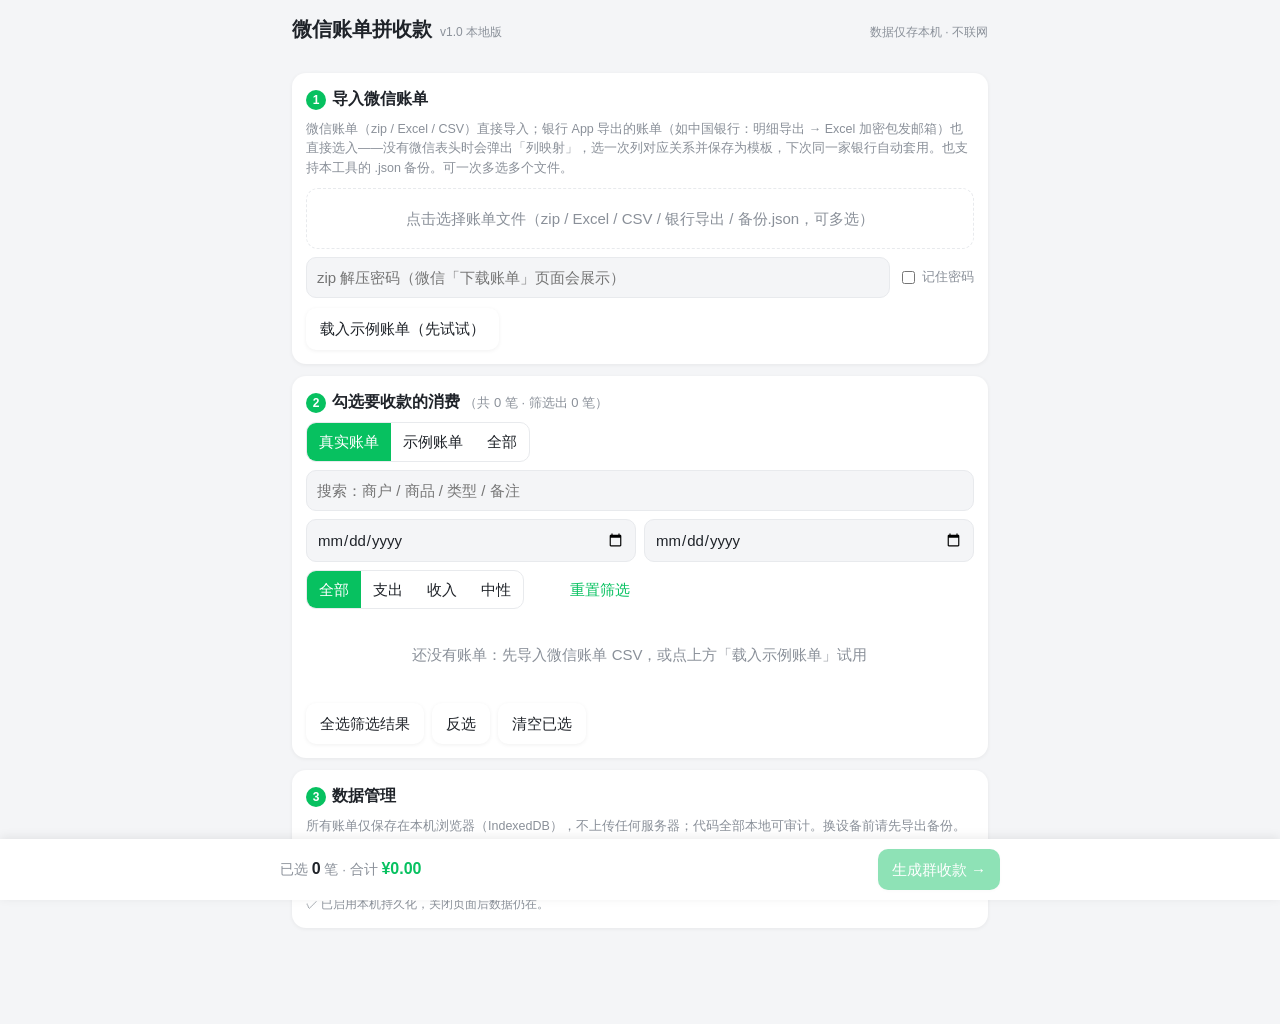
<file: index.html>
<!DOCTYPE html>
<html lang="zh-CN">
<head>
<meta charset="utf-8">
<meta name="viewport" content="width=device-width, initial-scale=1, viewport-fit=cover">
<title>微信账单拼收款</title>
<meta name="description" content="导入微信账单，多选消费，自动生成群收款总金额与备注（含日期、时间、消费来源、金额明细）。纯本地运行，数据不上传。">
<meta name="theme-color" content="#07c160">
<!-- 安全加固：禁止一切对外连接（connect-src 'none'）、只允许本目录脚本/样式，页面被篡改也无法外发数据 -->
<meta http-equiv="Content-Security-Policy" content="default-src 'none'; script-src 'self'; style-src 'self' 'unsafe-inline'; img-src 'self'; manifest-src 'self'; connect-src 'none'; base-uri 'none'; form-action 'none'">
<meta name="referrer" content="no-referrer">
<link rel="manifest" href="manifest.webmanifest">
<link rel="icon" href="icon.svg" type="image/svg+xml">
<link rel="stylesheet" href="styles.css">
</head>
<body>
<header class="app">
  <h1>微信账单拼收款</h1><span class="ver">v1.0 本地版</span>
  <span class="priv">数据仅存本机 · 不联网</span>
</header>
<main>
  <section class="card">
    <h2><span class="num">1</span>导入微信账单</h2>
    <p class="hint">微信账单（zip / Excel / CSV）直接导入；银行 App 导出的账单（如中国银行：明细导出 → Excel 加密包发邮箱）也直接选入——没有微信表头时会弹出「列映射」，选一次列对应关系并保存为模板，下次同一家银行自动套用。也支持本工具的 .json 备份。可一次多选多个文件。</p>
    <div class="drop" id="dropZone" role="button" tabindex="0" aria-label="选择或拖入账单文件">点击选择账单文件（zip / Excel / CSV / 银行导出 / 备份.json，可多选）</div>
    <input type="file" id="fileInput" accept=".zip,.xlsx,.csv,.json,application/zip,application/vnd.openxmlformats-officedocument.spreadsheetml.sheet,text/csv,application/json" multiple hidden>
    <div class="row" style="margin-top:8px">
      <input type="text" id="zipPwd" placeholder="zip 解压密码（微信「下载账单」页面会展示）" autocomplete="off" style="flex:1;min-width:200px">
      <label style="font-size:12.5px;color:var(--muted);white-space:nowrap;display:flex;align-items:center;gap:4px"><input type="checkbox" id="zipPwdRemember"> 记住密码</label>
    </div>
    <div class="import-result" id="importResult"></div>
    <div class="row" style="margin-top:10px">
      <button id="btnDemo" type="button">载入示例账单（先试试）</button>
    </div>
  </section>

  <section class="card">
    <h2><span class="num">2</span>勾选要收款的消费 <span id="billCount" style="color:var(--muted);font-size:13px;font-weight:normal"></span></h2>
    <div class="row" style="margin:4px 0 8px;justify-content:space-between">
      <div class="seg" id="srcSeg" role="group" aria-label="账单来源">
        <button type="button" data-src="real" class="on" aria-pressed="true">真实账单</button>
        <button type="button" data-src="demo" aria-pressed="false">示例账单</button>
        <button type="button" data-src="all" aria-pressed="false">全部</button>
      </div>
      <button class="link" id="btnClearDemo" type="button" hidden>清空示例账单</button>
    </div>
    <div class="filters">
      <input type="text" id="q" class="q" placeholder="搜索：商户 / 商品 / 类型 / 备注">
      <input type="date" id="from" title="开始日期" aria-label="开始日期">
      <input type="date" id="to" title="结束日期" aria-label="结束日期">
      <div class="row" style="justify-content:space-between">
        <div class="seg" id="dirSeg" role="group" aria-label="收支类型">
          <button type="button" data-dir="all" class="on" aria-pressed="true">全部</button>
          <button type="button" data-dir="expense" aria-pressed="false">支出</button>
          <button type="button" data-dir="income" aria-pressed="false">收入</button>
          <button type="button" data-dir="neutral" aria-pressed="false">中性</button>
        </div>
        <button class="link" id="btnResetFilter" type="button">重置筛选</button>
      </div>
    </div>
    <div class="bill-list" id="billList"></div>
    <div class="list-foot">
      <button id="btnSelectFiltered" type="button">全选筛选结果</button>
      <button id="btnInvertSel" type="button">反选</button>
      <button id="btnClearSel" type="button">清空已选</button>
    </div>
  </section>

  <section class="card">
    <h2><span class="num">3</span>数据管理</h2>
    <p class="hint">所有账单仅保存在本机浏览器（IndexedDB），不上传任何服务器；代码全部本地可审计。换设备前请先导出备份。</p>
    <div class="danger-zone">
      <button id="btnExport" type="button">导出备份 (.json)</button>
      <button id="btnClear" type="button" class="danger">清空全部数据</button>
    </div>
    <div class="storage-note" id="storageNote"></div>
  </section>
</main>

<div class="selbar">
  <div class="selbar-inner">
    <div class="stat">已选 <b id="selCount">0</b> 笔 · 合计 <b class="total" id="selTotal">¥0.00</b></div>
    <button class="primary" id="btnMake" type="button" disabled>生成群收款 →</button>
  </div>
</div>

<div class="overlay" id="overlay">
  <div class="sheet" role="dialog" aria-modal="true" aria-labelledby="mkTitle">
    <div class="head-row">
      <h3 id="mkTitle">发起群收款</h3>
      <button class="close" id="btnCloseModal" type="button" aria-label="关闭">✕</button>
    </div>
    <div class="selected-list" id="mkList"></div>
    <div class="grid2">
      <label>收款方式</label>
      <div style="font-size:13px">按人均摊（对应微信「群收款 · 按人均摊」：总金额 ÷ 人数）</div>
      <label for="mkPeople">参与人数</label>
      <input type="number" id="mkPeople" min="1" max="999" value="2" inputmode="numeric">
      <label for="mkTpl">备注模板</label>
      <select id="mkTpl">
        <option value="detail">详细（每笔日期/时间/来源/金额）</option>
        <option value="oneline">简洁（一行汇总）</option>
        <option value="custom">自定义…</option>
      </select>
      <label for="mkTplText">模板内容</label>
      <textarea id="mkTplText"></textarea>
    </div>
    <p class="ph-help">可用占位符：{日期} {时间段} {笔数} {合计} {人均} {人数} {来源} {明细}（多行，每笔含日期·时间·来源·金额） {明细单行}（＋连接）</p>
    <div class="preview" id="mkPreview"></div>
    <div class="actions">
      <button class="primary" id="btnCopyRemark" type="button">复制收款备注</button>
      <button id="btnCopyDetail" type="button">复制群明细</button>
      <button id="btnCopyTotal" type="button">复制总金额</button>
      <button id="btnCopyAll" type="button">复制金额＋备注</button>
    </div>
    <div class="pay-guide">
      微信未对第三方开放「发起群收款」接口，最后一步需手动完成（约10秒）：<br>
      群聊 → ＋ → 群收款 → 「按人均摊」填入上面的总金额与人数 → 把「收款备注」粘贴进「收款说明」→ 发送。明细较长时可另发「群明细」消息。
    </div>
  </div>
</div>

<div class="overlay" id="mapperOverlay">
  <div class="sheet" role="dialog" aria-modal="true" aria-labelledby="mapperTitle">
    <div class="head-row">
      <h3 id="mapperTitle">银行 / 其他账单 · 列映射导入</h3>
      <button class="close" id="btnCloseMapper" type="button" aria-label="关闭">✕</button>
    </div>
    <p class="hint">文件里没有微信账单表头（比如是银行 App 导出的账单）。选择各列的对应关系即可导入；勾选「保存为模板」后，下次同一家银行的账单会自动套用映射。</p>
    <div class="grid2">
      <label for="mapperTpl">已保存模板</label>
      <select id="mapperTpl"><option value="">不使用（手动映射）</option></select>
      <label for="mapperHeaderRow">表头所在行</label>
      <input type="number" id="mapperHeaderRow" min="1" value="1" inputmode="numeric">
      <label for="colTime">交易时间（必选）</label>
      <select id="colTime"></select>
      <label for="colTime2">时间第二列（可选）</label>
      <select id="colTime2"></select>
      <label for="colAmount">金额（必选）</label>
      <select id="colAmount"></select>
      <label for="colAmount2">第二金额列（可选）</label>
      <select id="colAmount2"></select>
      <label for="colDir">方向列（可选）</label>
      <select id="colDir"></select>
      <label for="dirMode">方向判定</label>
      <select id="dirMode">
        <option value="col">按方向列文字（收/贷=收入，支/借=支出）</option>
        <option value="plus-income">按金额正负（正数=收入）</option>
        <option value="plus-expense">按金额正负（正数=支出）</option>
        <option value="expense-all">全部算作支出</option>
      </select>
      <label for="colWho">对方 / 摘要（可选）</label>
      <select id="colWho"></select>
      <label for="colWhat">商品 / 用途（可选）</label>
      <select id="colWhat"></select>
      <label for="colNote">备注列（可选）</label>
      <select id="colNote"></select>
      <label for="colId">单号列（可选，去重用）</label>
      <select id="colId"></select>
    </div>
    <p class="ph-help">银行把收入/支出金额分成两列时：金额列选「支出金额」，第二金额列选「收入金额」（此时自动按列判定方向）。</p>
    <div class="preview" id="mapperPreview">选择列后这里会显示解析预览。</div>
    <div class="row" style="margin-top:10px">
      <label style="font-size:12.5px;color:var(--muted);display:flex;align-items:center;gap:4px;white-space:nowrap"><input type="checkbox" id="mapperSaveTpl" checked> 保存为模板</label>
      <input type="text" id="mapperTplName" placeholder="模板名，如：中国银行储蓄卡" style="flex:1;min-width:160px">
    </div>
    <div class="actions">
      <button class="primary" id="btnMapperImport" type="button">导入</button>
      <button id="btnMapperCancel" type="button">取消</button>
    </div>
  </div>
</div>

<div id="toast" role="status"></div>
<noscript>本工具需要启用 JavaScript 才能使用。</noscript>
<script src="parser.js"></script>
<script src="unzip.js"></script>
<script src="xlsx.js"></script>
<script src="app.js" defer></script>
</body>
</html>
</file>
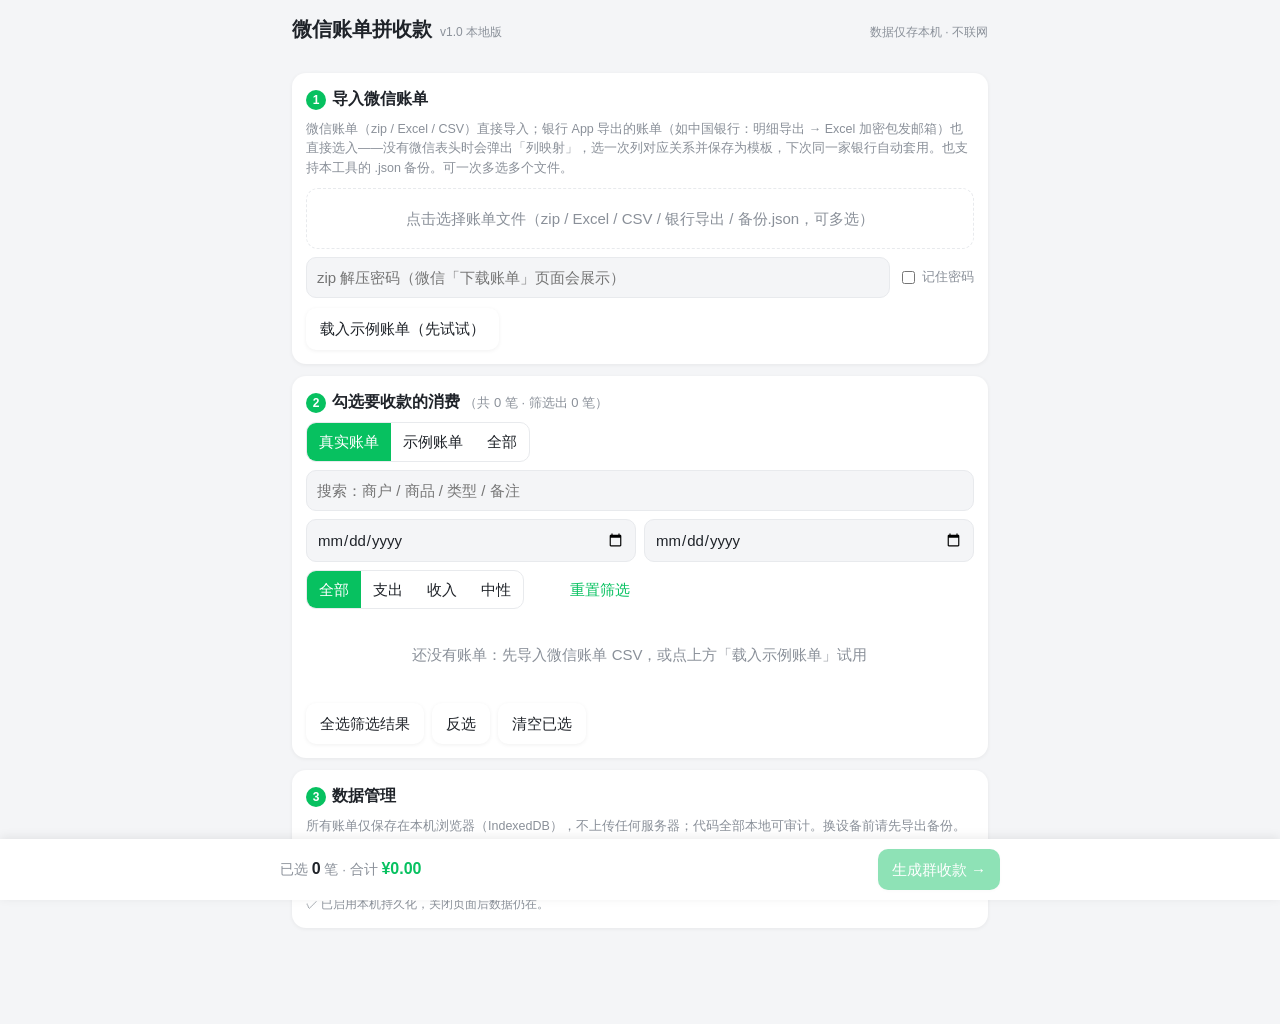
<file: 微信账单拼收款-离线版.html>
﻿<!DOCTYPE html>
<html lang="zh-CN">
<head>
<meta charset="utf-8">
<meta name="viewport" content="width=device-width, initial-scale=1, viewport-fit=cover">
<title>微信账单拼收款</title>
<meta name="description" content="导入微信账单，多选消费，自动生成群收款总金额与备注（含日期、时间、消费来源、金额明细）。纯本地运行，数据不上传。">
<meta name="theme-color" content="#07c160">
<!-- 安全加固：禁止一切对外连接（connect-src 'none'）、只允许本目录脚本/样式，页面被篡改也无法外发数据 -->
<meta http-equiv="Content-Security-Policy" content="default-src 'none'; script-src 'self' 'unsafe-inline'; style-src 'self' 'unsafe-inline'; img-src 'self'; manifest-src 'self'; connect-src 'none'; base-uri 'none'; form-action 'none'">
<meta name="referrer" content="no-referrer">

<link rel="icon" href="data:image/svg+xml;charset=utf-8,%3Csvg%20xmlns%3D%22http%3A%2F%2Fwww.w3.org%2F2000%2Fsvg%22%20viewBox%3D%220%200%20192%20192%22%3E%0A%20%20%3Crect%20width%3D%22192%22%20height%3D%22192%22%20rx%3D%2242%22%20fill%3D%22%2307c160%22%2F%3E%0A%20%20%3Ctext%20x%3D%2296%22%20y%3D%22118%22%20font-family%3D%22Arial%2C%20sans-serif%22%20font-size%3D%2292%22%20font-weight%3D%22bold%22%20fill%3D%22%23ffffff%22%20text-anchor%3D%22middle%22%3E%C2%A5%3C%2Ftext%3E%0A%20%20%3Ccircle%20cx%3D%2260%22%20cy%3D%22150%22%20r%3D%2214%22%20fill%3D%22%23ffffff%22%20opacity%3D%220.92%22%2F%3E%0A%20%20%3Ccircle%20cx%3D%22132%22%20cy%3D%22150%22%20r%3D%2214%22%20fill%3D%22%23ffffff%22%20opacity%3D%220.92%22%2F%3E%0A%3C%2Fsvg%3E%0A" type="image/svg+xml">
<style>/* 账单拼收款 —— 移动优先样式 */
:root {
  --green: #07c160;
  --green-dark: #06ad56;
  --red: #fa5151;
  --orange: #ff976a;
  --bg: #f4f5f7;
  --card: #ffffff;
  --text: #1f2329;
  --muted: #8a9099;
  --line: #e8eaed;
  --shadow: 0 1px 4px rgba(0, 0, 0, .06);
}
@media (prefers-color-scheme: dark) {
  :root {
    --bg: #111417;
    --card: #1b1f24;
    --text: #e8eaed;
    --muted: #9aa0a8;
    --line: #2a2f36;
    --shadow: 0 1px 4px rgba(0, 0, 0, .4);
  }
}
* { box-sizing: border-box; }
html, body { margin: 0; padding: 0; }
body {
  background: var(--bg);
  color: var(--text);
  font: 15px/1.55 -apple-system, "PingFang SC", "Microsoft YaHei", "Segoe UI", sans-serif;
  padding-bottom: 84px; /* 给底部结算条留空间 */
}
main { max-width: 720px; margin: 0 auto; padding: 12px 12px 0; }

header.app {
  max-width: 720px; margin: 0 auto; padding: 14px 12px 4px;
  display: flex; align-items: baseline; gap: 8px;
}
header.app h1 { font-size: 20px; margin: 0; }
header.app .ver { color: var(--muted); font-size: 12px; }
header.app .priv { margin-left: auto; color: var(--muted); font-size: 12px; }

.card {
  background: var(--card); border-radius: 14px; box-shadow: var(--shadow);
  padding: 14px; margin: 12px 0;
}
.card h2 { font-size: 16px; margin: 0 0 8px; }
.card h2 .num {
  display: inline-block; width: 20px; height: 20px; line-height: 20px; text-align: center;
  background: var(--green); color: #fff; border-radius: 50%; font-size: 12px; margin-right: 6px;
}
.hint { color: var(--muted); font-size: 12.5px; margin: 4px 0 10px; }

/* 导入区 */
.drop {
  border: 1.5px dashed var(--line); border-radius: 12px; padding: 18px 10px;
  text-align: center; color: var(--muted); cursor: pointer; transition: border-color .15s;
}
.drop.on { border-color: var(--green); color: var(--green); }
.import-result { font-size: 13px; margin-top: 8px; }
.import-result .ok { color: var(--green); }
.import-result .warn { color: var(--orange); }

button {
  font: inherit; border: none; border-radius: 10px; padding: 9px 14px;
  background: var(--card); color: var(--text); box-shadow: var(--shadow); cursor: pointer;
}
button:disabled { opacity: .45; cursor: not-allowed; }
button.primary { background: var(--green); color: #fff; }
button.danger { color: var(--red); }
button.link { background: transparent; box-shadow: none; color: var(--green); padding: 4px 6px; }
.row { display: flex; gap: 8px; flex-wrap: wrap; align-items: center; }

/* 筛选区 */
.filters { display: grid; grid-template-columns: 1fr 1fr; gap: 8px; margin-bottom: 8px; }
.filters .q { grid-column: 1 / -1; }
input[type="text"], input[type="date"], input[type="number"], select, textarea {
  font: inherit; color: var(--text); background: var(--bg);
  border: 1px solid var(--line); border-radius: 10px; padding: 8px 10px; width: 100%;
}
.seg { display: inline-flex; border: 1px solid var(--line); border-radius: 10px; overflow: hidden; }
.seg button { box-shadow: none; border-radius: 0; padding: 7px 12px; background: transparent; white-space: nowrap; }
.seg button.on { background: var(--green); color: #fff; }

/* 账单列表 */
.bill-list { margin-top: 6px; }
.bill {
  display: flex; align-items: center; gap: 10px; padding: 10px 2px;
  border-bottom: 1px solid var(--line); cursor: pointer;
}
.bill:last-child { border-bottom: none; }
.bill input { width: 18px; height: 18px; accent-color: var(--green); flex: none; }
.b-main { flex: 1; min-width: 0; }
.b-src { display: block; font-weight: 600; white-space: nowrap; overflow: hidden; text-overflow: ellipsis; }
.b-sub { display: block; color: var(--muted); font-size: 12px; white-space: nowrap; overflow: hidden; text-overflow: ellipsis; }
.b-side { text-align: right; flex: none; }
.b-amt { display: block; font-weight: 700; font-variant-numeric: tabular-nums; }
.b-amt.expense { color: var(--text); }
.b-amt.income { color: var(--green); }
.b-amt.neutral { color: var(--muted); font-weight: 500; }
.b-when { color: var(--muted); font-size: 11.5px; font-variant-numeric: tabular-nums; }
.b-tag {
  display: inline-block; font-size: 10.5px; line-height: 1; padding: 2px 5px;
  border-radius: 999px; background: var(--orange); color: #fff; margin-right: 4px;
  vertical-align: 1px; flex: none;
}
.empty { color: var(--muted); text-align: center; padding: 26px 0; }
.list-foot { display: flex; gap: 8px; margin-top: 10px; }
.list-note { color: var(--orange); font-size: 12px; margin-top: 6px; }

/* 底部结算条 */
.selbar {
  position: fixed; left: 0; right: 0; bottom: 0; z-index: 40;
  background: var(--card); box-shadow: 0 -2px 10px rgba(0,0,0,.08);
  padding: 10px max(12px, env(safe-area-inset-left)) calc(10px + env(safe-area-inset-bottom));
}
.selbar-inner { max-width: 720px; margin: 0 auto; display: flex; align-items: center; gap: 12px; }
.selbar .stat { flex: 1; font-size: 13.5px; color: var(--muted); }
.selbar .stat b { color: var(--text); font-size: 16px; }
.selbar .stat .total { color: var(--green); }

/* 弹层 */
.overlay {
  position: fixed; inset: 0; background: rgba(0,0,0,.45); z-index: 60;
  display: none; align-items: flex-end; justify-content: center;
}
.overlay.show { display: flex; }
.sheet {
  background: var(--card); width: 100%; max-width: 720px;
  border-radius: 16px 16px 0 0; padding: 16px 16px calc(16px + env(safe-area-inset-bottom));
  max-height: 88vh; overflow: auto;
}
.sheet h3 { margin: 0 0 4px; font-size: 17px; }
.sheet .head-row { display: flex; align-items: center; }
.sheet .close { margin-left: auto; box-shadow: none; background: transparent; font-size: 20px; padding: 2px 8px; }
.sheet .selected-list {
  background: var(--bg); border-radius: 10px; padding: 8px 10px; margin: 10px 0;
  max-height: 168px; overflow: auto; font-size: 13px;
}
.sheet .selected-list div { display: flex; justify-content: space-between; gap: 8px; padding: 2px 0; }
.sheet .selected-list span:last-child { font-variant-numeric: tabular-nums; }
.grid2 { display: grid; grid-template-columns: 110px 1fr; gap: 8px 10px; align-items: center; margin: 10px 0; }
.grid2 label { color: var(--muted); font-size: 13px; }
textarea#mkTplText { min-height: 84px; resize: vertical; font-size: 13px; }
.ph-help { color: var(--muted); font-size: 12px; margin: 2px 0 8px; }
.preview {
  background: var(--bg); border-radius: 10px; padding: 10px; white-space: pre-wrap;
  font-size: 13px; word-break: break-all; margin: 8px 0; min-height: 56px;
}
.pay-guide { background: #fffbe8; color: #8a6d1d; border-radius: 10px; padding: 9px 10px; font-size: 12.5px; margin-top: 10px; }
@media (prefers-color-scheme: dark) { .pay-guide { background: #3a331a; color: #d9c37a; } }
.sheet .actions { display: flex; flex-wrap: wrap; gap: 8px; margin-top: 12px; }
.sheet .actions button { white-space: nowrap; }
.sheet .actions .primary { flex: 1; }

/* 数据管理 */
.danger-zone { display: flex; gap: 8px; flex-wrap: wrap; margin-top: 8px; }
.storage-note { color: var(--muted); font-size: 12px; margin-top: 8px; }

/* Toast */
#toast {
  position: fixed; left: 50%; bottom: 110px; transform: translateX(-50%);
  background: rgba(0,0,0,.78); color: #fff; font-size: 13.5px;
  padding: 9px 16px; border-radius: 999px; opacity: 0; pointer-events: none;
  transition: opacity .2s; z-index: 99; max-width: 84vw; text-align: center;
}
#toast.show { opacity: 1; }
</style>
</head>
<body>
<header class="app">
  <h1>微信账单拼收款</h1><span class="ver">v1.0 本地版</span>
  <span class="priv">数据仅存本机 · 不联网</span>
</header>
<main>
  <section class="card">
    <h2><span class="num">1</span>导入微信账单</h2>
    <p class="hint">微信账单（zip / Excel / CSV）直接导入；银行 App 导出的账单（如中国银行：明细导出 → Excel 加密包发邮箱）也直接选入——没有微信表头时会弹出「列映射」，选一次列对应关系并保存为模板，下次同一家银行自动套用。也支持本工具的 .json 备份。可一次多选多个文件。</p>
    <div class="drop" id="dropZone" role="button" tabindex="0" aria-label="选择或拖入账单文件">点击选择账单文件（zip / Excel / CSV / 银行导出 / 备份.json，可多选）</div>
    <input type="file" id="fileInput" accept=".zip,.xlsx,.csv,.json,application/zip,application/vnd.openxmlformats-officedocument.spreadsheetml.sheet,text/csv,application/json" multiple hidden>
    <div class="row" style="margin-top:8px">
      <input type="text" id="zipPwd" placeholder="zip 解压密码（微信「下载账单」页面会展示）" autocomplete="off" style="flex:1;min-width:200px">
      <label style="font-size:12.5px;color:var(--muted);white-space:nowrap;display:flex;align-items:center;gap:4px"><input type="checkbox" id="zipPwdRemember"> 记住密码</label>
    </div>
    <div class="import-result" id="importResult"></div>
    <div class="row" style="margin-top:10px">
      <button id="btnDemo" type="button">载入示例账单（先试试）</button>
    </div>
  </section>

  <section class="card">
    <h2><span class="num">2</span>勾选要收款的消费 <span id="billCount" style="color:var(--muted);font-size:13px;font-weight:normal"></span></h2>
    <div class="row" style="margin:4px 0 8px;justify-content:space-between">
      <div class="seg" id="srcSeg" role="group" aria-label="账单来源">
        <button type="button" data-src="real" class="on" aria-pressed="true">真实账单</button>
        <button type="button" data-src="demo" aria-pressed="false">示例账单</button>
        <button type="button" data-src="all" aria-pressed="false">全部</button>
      </div>
      <button class="link" id="btnClearDemo" type="button" hidden>清空示例账单</button>
    </div>
    <div class="filters">
      <input type="text" id="q" class="q" placeholder="搜索：商户 / 商品 / 类型 / 备注">
      <input type="date" id="from" title="开始日期" aria-label="开始日期">
      <input type="date" id="to" title="结束日期" aria-label="结束日期">
      <div class="row" style="justify-content:space-between">
        <div class="seg" id="dirSeg" role="group" aria-label="收支类型">
          <button type="button" data-dir="all" class="on" aria-pressed="true">全部</button>
          <button type="button" data-dir="expense" aria-pressed="false">支出</button>
          <button type="button" data-dir="income" aria-pressed="false">收入</button>
          <button type="button" data-dir="neutral" aria-pressed="false">中性</button>
        </div>
        <button class="link" id="btnResetFilter" type="button">重置筛选</button>
      </div>
    </div>
    <div class="bill-list" id="billList"></div>
    <div class="list-foot">
      <button id="btnSelectFiltered" type="button">全选筛选结果</button>
      <button id="btnInvertSel" type="button">反选</button>
      <button id="btnClearSel" type="button">清空已选</button>
    </div>
  </section>

  <section class="card">
    <h2><span class="num">3</span>数据管理</h2>
    <p class="hint">所有账单仅保存在本机浏览器（IndexedDB），不上传任何服务器；代码全部本地可审计。换设备前请先导出备份。</p>
    <div class="danger-zone">
      <button id="btnExport" type="button">导出备份 (.json)</button>
      <button id="btnClear" type="button" class="danger">清空全部数据</button>
    </div>
    <div class="storage-note" id="storageNote"></div>
  </section>
</main>

<div class="selbar">
  <div class="selbar-inner">
    <div class="stat">已选 <b id="selCount">0</b> 笔 · 合计 <b class="total" id="selTotal">¥0.00</b></div>
    <button class="primary" id="btnMake" type="button" disabled>生成群收款 →</button>
  </div>
</div>

<div class="overlay" id="overlay">
  <div class="sheet" role="dialog" aria-modal="true" aria-labelledby="mkTitle">
    <div class="head-row">
      <h3 id="mkTitle">发起群收款</h3>
      <button class="close" id="btnCloseModal" type="button" aria-label="关闭">✕</button>
    </div>
    <div class="selected-list" id="mkList"></div>
    <div class="grid2">
      <label>收款方式</label>
      <div style="font-size:13px">按人均摊（对应微信「群收款 · 按人均摊」：总金额 ÷ 人数）</div>
      <label for="mkPeople">参与人数</label>
      <input type="number" id="mkPeople" min="1" max="999" value="2" inputmode="numeric">
      <label for="mkTpl">备注模板</label>
      <select id="mkTpl">
        <option value="detail">详细（每笔日期/时间/来源/金额）</option>
        <option value="oneline">简洁（一行汇总）</option>
        <option value="custom">自定义…</option>
      </select>
      <label for="mkTplText">模板内容</label>
      <textarea id="mkTplText"></textarea>
    </div>
    <p class="ph-help">可用占位符：{日期} {时间段} {笔数} {合计} {人均} {人数} {来源} {明细}（多行，每笔含日期·时间·来源·金额） {明细单行}（＋连接）</p>
    <div class="preview" id="mkPreview"></div>
    <div class="actions">
      <button class="primary" id="btnCopyRemark" type="button">复制收款备注</button>
      <button id="btnCopyDetail" type="button">复制群明细</button>
      <button id="btnCopyTotal" type="button">复制总金额</button>
      <button id="btnCopyAll" type="button">复制金额＋备注</button>
    </div>
    <div class="pay-guide">
      微信未对第三方开放「发起群收款」接口，最后一步需手动完成（约10秒）：<br>
      群聊 → ＋ → 群收款 → 「按人均摊」填入上面的总金额与人数 → 把「收款备注」粘贴进「收款说明」→ 发送。明细较长时可另发「群明细」消息。
    </div>
  </div>
</div>

<div class="overlay" id="mapperOverlay">
  <div class="sheet" role="dialog" aria-modal="true" aria-labelledby="mapperTitle">
    <div class="head-row">
      <h3 id="mapperTitle">银行 / 其他账单 · 列映射导入</h3>
      <button class="close" id="btnCloseMapper" type="button" aria-label="关闭">✕</button>
    </div>
    <p class="hint">文件里没有微信账单表头（比如是银行 App 导出的账单）。选择各列的对应关系即可导入；勾选「保存为模板」后，下次同一家银行的账单会自动套用映射。</p>
    <div class="grid2">
      <label for="mapperTpl">已保存模板</label>
      <select id="mapperTpl"><option value="">不使用（手动映射）</option></select>
      <label for="mapperHeaderRow">表头所在行</label>
      <input type="number" id="mapperHeaderRow" min="1" value="1" inputmode="numeric">
      <label for="colTime">交易时间（必选）</label>
      <select id="colTime"></select>
      <label for="colTime2">时间第二列（可选）</label>
      <select id="colTime2"></select>
      <label for="colAmount">金额（必选）</label>
      <select id="colAmount"></select>
      <label for="colAmount2">第二金额列（可选）</label>
      <select id="colAmount2"></select>
      <label for="colDir">方向列（可选）</label>
      <select id="colDir"></select>
      <label for="dirMode">方向判定</label>
      <select id="dirMode">
        <option value="col">按方向列文字（收/贷=收入，支/借=支出）</option>
        <option value="plus-income">按金额正负（正数=收入）</option>
        <option value="plus-expense">按金额正负（正数=支出）</option>
        <option value="expense-all">全部算作支出</option>
      </select>
      <label for="colWho">对方 / 摘要（可选）</label>
      <select id="colWho"></select>
      <label for="colWhat">商品 / 用途（可选）</label>
      <select id="colWhat"></select>
      <label for="colNote">备注列（可选）</label>
      <select id="colNote"></select>
      <label for="colId">单号列（可选，去重用）</label>
      <select id="colId"></select>
    </div>
    <p class="ph-help">银行把收入/支出金额分成两列时：金额列选「支出金额」，第二金额列选「收入金额」（此时自动按列判定方向）。</p>
    <div class="preview" id="mapperPreview">选择列后这里会显示解析预览。</div>
    <div class="row" style="margin-top:10px">
      <label style="font-size:12.5px;color:var(--muted);display:flex;align-items:center;gap:4px;white-space:nowrap"><input type="checkbox" id="mapperSaveTpl" checked> 保存为模板</label>
      <input type="text" id="mapperTplName" placeholder="模板名，如：中国银行储蓄卡" style="flex:1;min-width:160px">
    </div>
    <div class="actions">
      <button class="primary" id="btnMapperImport" type="button">导入</button>
      <button id="btnMapperCancel" type="button">取消</button>
    </div>
  </div>
</div>

<div id="toast" role="status"></div>
<noscript>本工具需要启用 JavaScript 才能使用。</noscript>
<script>/*
 * 微信账单核心逻辑（纯前端、零依赖、无网络请求）
 *   1) decodeBytes     —— 编码探测解码（UTF-8 BOM / UTF-16 / 严格 UTF-8 / GBK 回退）
 *   2) parseWeChatBill —— 解析「微信支付」导出的账单明细 CSV（zip 解压后的 csv）
 *   3) buildRemark     —— 依据所选账单与模板，生成群收款备注 / 明细文案
 * 浏览器与测试页共用；全部为纯函数。
 */
(function (root, factory) {
  if (typeof module === 'object' && module.exports) module.exports = factory();
  else root.WxBillCore = factory();
})(typeof self !== 'undefined' ? self : this, function () {
  'use strict';

  /* ---------------- 编码探测 ---------------- */
  function decodeBytes(buf) {
    var u8 = buf instanceof Uint8Array ? buf : new Uint8Array(buf);
    // UTF-8 BOM
    if (u8.length >= 3 && u8[0] === 0xef && u8[1] === 0xbb && u8[2] === 0xbf) {
      return { text: new TextDecoder('utf-8').decode(u8.subarray(3)), encoding: 'utf-8' };
    }
    // UTF-16 LE BOM（个别表格软件另存导致）
    if (u8.length >= 2 && u8[0] === 0xff && u8[1] === 0xfe) {
      return { text: new TextDecoder('utf-16le').decode(u8.subarray(2)), encoding: 'utf-16le' };
    }
    // 严格 UTF-8 失败 → 按 GBK 解（微信账单 zip 内 CSV 常为 GBK/ANSI）
    try {
      return { text: new TextDecoder('utf-8', { fatal: true }).decode(u8), encoding: 'utf-8' };
    } catch (e) {
      try { return { text: new TextDecoder('gbk').decode(u8), encoding: 'gbk' }; }
      catch (e2) { return { text: new TextDecoder('utf-8').decode(u8), encoding: 'utf-8' }; }
    }
  }

  /* ---------------- CSV（RFC4180：支持引号内逗号/换行/双写转义） ---------------- */
  function parseCSV(text) {
    var rows = [], row = [], field = '', inQ = false, i, c;
    for (i = 0; i < text.length; i++) {
      c = text[i];
      if (inQ) {
        if (c === '"') {
          if (text[i + 1] === '"') { field += '"'; i++; }
          else inQ = false;
        } else field += c;
      } else if (c === '"') inQ = true;
      else if (c === ',') { row.push(field); field = ''; }
      else if (c === '\n') { row.push(field); rows.push(row); row = []; field = ''; }
      else if (c !== '\r') field += c;
    }
    if (field !== '' || row.length) { row.push(field); rows.push(row); }
    return rows;
  }

  var FIELD_ALIASES = {
    datetime:     ['交易时间'],
    kind:         ['交易类型'],
    counterparty: ['交易对方'],
    product:      ['商品'],
    direction:    ['收/支', '收支'],
    amount:       ['金额(元)', '金额（元）', '金额'],
    payMethod:    ['支付方式'],
    status:       ['当前状态'],
    txnId:        ['交易单号'],
    mchId:        ['商户单号'],
    note:         ['备注']
  };

  function locateHeader(rows) {
    for (var i = 0; i < rows.length; i++) {
      var cells = rows[i].map(function (s) { return (s || '').trim(); });
      var hasDate = cells.indexOf('交易时间') >= 0;
      var hasAmt = cells.some(function (c) { return c.indexOf('金额') === 0; });
      if (hasDate && hasAmt) return i;
    }
    return -1;
  }

  function parseAmount(s) {
    if (s == null) return null;
    var t = String(s).replace(/[¥￥\s,，]/g, '');
    if (!t || t === '/') return null;
    var n = Number(t);
    return isFinite(n) ? Math.round(n * 100) / 100 : null;
  }

  var RE_DT = /^(\d{4})[\/\-年](\d{1,2})[\/\-月](\d{1,2})日?(?:[ T](\d{1,2}):(\d{1,2})(?::(\d{1,2}))?)?/;
  var RE_COMPACT_DT = /^(\d{4})(\d{2})(\d{2})(?:(\d{2})(\d{2})(\d{2})?)?$/;
  function pad2(n) { return (n < 10 ? '0' : '') + n; }

  function parseDateTime(s) {
    var str = (s || '').trim();
    var m = RE_DT.exec(str);
    if (!m) {
      // 紧凑格式：20260906 / 202609061230 / 20260906123015（银行流水常见），或「2026年9月6日」取数字
      m = RE_COMPACT_DT.exec(str.replace(/\D/g, ''));
      if (!m) return null;
    }
    var y = +m[1], mo = +m[2], d = +m[3], h = +(m[4] || 0), mi = +(m[5] || 0), sec = +(m[6] || 0);
    var date = new Date(y, mo - 1, d, h, mi, sec);
    if (isNaN(date.getTime()) || date.getMonth() !== mo - 1 || date.getDate() !== d) return null;
    return {
      ts: date.getTime(),
      dateStr: y + '-' + pad2(mo) + '-' + pad2(d),
      timeStr: pad2(h) + ':' + pad2(mi),
      datetime: y + '-' + pad2(mo) + '-' + pad2(d) + ' ' + pad2(h) + ':' + pad2(mi) + ':' + pad2(sec)
    };
  }

  function classifyDirection(raw) {
    var t = (raw || '').trim();
    if (t === '收入') return { dir: 'income', label: '收入' };
    if (t === '支出') return { dir: 'expense', label: '支出' };
    return { dir: 'neutral', label: '中性' };
  }

  /* 银行流水方向文字：收/贷/转入=收入，支/借/转出=支出 */
  function mapDirText(raw) {
    var t = String(raw || '');
    if (/收|贷|入账|转入/.test(t)) return 'income';
    if (/支|借|出|转出/.test(t)) return 'expense';
    return 'neutral';
  }

  function dirLabelOf(dir) {
    return dir === 'income' ? '收入' : (dir === 'neutral' ? '中性' : '支出');
  }

  /* djb2：银行流水无单号时生成稳定去重 ID */
  function strHash(s) {
    var h = 5381;
    for (var i = 0; i < s.length; i++) h = ((h << 5) + h + s.charCodeAt(i)) >>> 0;
    return h.toString(36);
  }

  /* 猜测表头所在行（0 基）：同时含 时间/日期 与 金额/发生额/余额 的前 30 行 */
  function guessHeaderRow(rows) {
    for (var i = 0; i < Math.min(rows.length, 30); i++) {
      var row = rows[i] || [];
      var hasTime = row.some(function (c) { return /时间|日期/.test(c || ''); });
      var hasAmt = row.some(function (c) { return /金额|发生额|余额/.test(c || ''); });
      if (hasTime && hasAmt) return i;
    }
    return 0;
  }

  /*
   * 通用（银行等）账单解析：rows + 列映射 → 账单。
   * m = { headerRow(0基), dirMode: 'col'|'plus-income'|'plus-expense'|'expense-all',
   *       cols: { time, amount, amount2, dir, who, what, note, id }（列下标字符串，'' 表示未映射） }
   * amount2 用于银行把 收入金额/支出金额 分成两列的情况（amount=支出列，amount2=收入列）。
   */
  function billsFromMappedRows(rowsIn, m) {
    var rows = rowsIn.map(function (r) {
      return Array.isArray(r) ? r.map(function (c) { return c == null ? '' : String(c); }) : [];
    });
    var cols = m.cols || {};
    function colOf(key) {
      var v = cols[key];
      return (v === '' || v == null) ? null : +v;
    }
    var cTime = colOf('time'), cAmount = colOf('amount'), cAmount2 = colOf('amount2');
    var cTime2 = colOf('time2');
    if (cTime == null || isNaN(cTime)) throw new Error('请先选择“交易时间”对应的列');
    if (cAmount == null || isNaN(cAmount)) throw new Error('请先选择“金额”对应的列');

    var bills = [], skipped = [];
    for (var r = m.headerRow + 1; r < rows.length; r++) {
      var row = rows[r];
      if (!row || row.every(function (c) { return !c; })) continue;
      var timeRaw = row[cTime] + (cTime2 != null && !isNaN(cTime2) ? ' ' + row[cTime2] : '');
      var dt = parseDateTime(timeRaw);
      if (!dt) { skipped.push({ row: r + 1, reason: '时间无法解析：' + timeRaw }); continue; }

      var amount, dir;
      if (cAmount2 != null && !isNaN(cAmount2)) {
        var outV = parseAmount(row[cAmount]);
        var inV = parseAmount(row[cAmount2]);
        if (outV == null && inV == null) { skipped.push({ row: r + 1, reason: '支出/收入金额都为空' }); continue; }
        if (outV) { dir = 'expense'; amount = outV; } else { dir = 'income'; amount = inV; }
      } else {
        amount = parseAmount(row[cAmount]);
        if (amount == null) { skipped.push({ row: r + 1, reason: '金额无法解析：' + row[cAmount] }); continue; }
        if (m.dirMode === 'plus-income') dir = amount > 0 ? 'income' : 'expense';
        else if (m.dirMode === 'plus-expense') dir = amount > 0 ? 'expense' : 'income';
        else if (m.dirMode === 'expense-all') dir = 'expense';
        else dir = mapDirText(cols.dir == null || cols.dir === '' ? '' : row[+cols.dir]);
      }

      function cell(key) {
        var c = colOf(key);
        return (c == null || isNaN(c)) ? '' : (row[c] || '');
      }
      var who = cell('who'), what = cell('what'), note = cell('note');
      var idRaw = cell('id');
      var txnId = idRaw ? String(idRaw).trim()
        : ('bank-' + strHash([dt.datetime, Math.abs(amount).toFixed(2), who, what].join('|')));

      bills.push({
        txnId: txnId,
        ts: dt.ts, dateStr: dt.dateStr, timeStr: dt.timeStr, datetime: dt.datetime,
        kind: '银行流水', counterparty: who, product: what,
        dir: dir, dirLabel: dirLabelOf(dir),
        amount: Math.abs(amount), payMethod: '银行账户', status: '',
        mchId: '', note: note, source: 'bank'
      });
    }
    return { bills: bills, skipped: skipped, headerRow: m.headerRow + 1 };
  }

  /* 从「二维字符串数组」构建账单（CSV 与 XLSX 两条导入路径共用） */
  function billsFromRows(rowsIn) {
    // 稀疏行补齐，避免 map/loc 遇到空洞
    var rows = rowsIn.map(function (r) {
      return Array.isArray(r) ? r.map(function (c) { return c == null ? '' : c; }) : [];
    });
    var hi = locateHeader(rows);
    if (hi < 0) throw new Error('未找到表头行（需要包含“交易时间”和“金额”）。请导入微信支付导出的账单明细。');
    var header = rows[hi].map(function (s) { return (s || '').trim(); });
    var col = {};
    Object.keys(FIELD_ALIASES).forEach(function (key) {
      for (var i = 0; i < header.length; i++) {
        if (FIELD_ALIASES[key].indexOf(header[i]) >= 0) { col[key] = i; return; }
      }
    });
    if (col.datetime == null || col.amount == null) {
      throw new Error('账单表头缺少“交易时间 / 金额(元)”列，导出格式可能已变更。');
    }

    var bills = [], skipped = [];
    for (var r = hi + 1; r < rows.length; r++) {
      var cells = rows[r];
      if (!cells || cells.every(function (c) { return !c || !c.trim(); })) continue;
      var get = function (key) {
        var i2 = col[key];
        return i2 == null ? '' : (cells[i2] == null ? '' : cells[i2].trim());
      };
      var dt = parseDateTime(get('datetime'));
      if (!dt) { skipped.push({ row: r + 1, reason: '交易时间无法解析：' + get('datetime') }); continue; }
      var amount = parseAmount(get('amount'));
      if (amount == null) { skipped.push({ row: r + 1, reason: '金额无法解析：' + get('amount') }); continue; }
      var dirInfo = classifyDirection(get('direction'));
      var txnId = get('txnId') || ('local-' + dt.ts + '-' + amount + '-' + get('counterparty') + '-' + r);
      bills.push({
        txnId: txnId,
        ts: dt.ts, dateStr: dt.dateStr, timeStr: dt.timeStr, datetime: dt.datetime,
        kind: get('kind'), counterparty: get('counterparty'), product: get('product'),
        dir: dirInfo.dir, dirLabel: dirInfo.label,
        amount: amount, payMethod: get('payMethod'), status: get('status'),
        mchId: get('mchId'), note: get('note'), source: 'wechat'
      });
    }
    return { bills: bills, skipped: skipped, headerRow: hi + 1 };
  }

  /* 解析账单 CSV 文本 */
  function parseWeChatBillText(text) {
    return billsFromRows(parseCSV(text));
  }

  function parseWeChatBill(buffer) {
    var dec = decodeBytes(buffer);
    var out = parseWeChatBillText(dec.text);
    out.encoding = dec.encoding;
    return out;
  }

  /* ---------------- 金额工具（以「分」累加，避免浮点误差） ---------------- */
  function toFen(yuan) { return Math.round(yuan * 100); }
  function toYuan(fen) { return fen / 100; }
  function sumAmounts(bills) {
    return toYuan(bills.reduce(function (a, b) { return a + toFen(b.amount); }, 0));
  }

  /* ---------------- 群收款文案生成 ---------------- */
  function detailLine(b) {
    var src = b.counterparty || b.product || b.kind || '消费';
    return b.dateStr + ' ' + b.timeStr + ' ' + src + ' ¥' + b.amount.toFixed(2);
  }

  /*
   * bills: 已选账单（内部自动按时间升序）
   * opts : { tpl, people }
   * 可用占位符：{笔数} {合计} {人均} {人数} {日期} {时间段} {来源} {明细} {明细单行}
   */
  function buildRemark(bills, opts) {
    if (!bills || !bills.length) return '';
    opts = opts || {};
    var list = bills.slice().sort(function (a, b) { return a.ts - b.ts; });
    var n = list.length;
    var total = sumAmounts(list);
    var people = Math.max(1, parseInt(opts.people, 10) || 1);
    var per = toYuan(Math.round(toFen(total) / people));

    var first = list[0], last = list[n - 1];
    var sameDay = first.dateStr === last.dateStr;
    var dateStr = sameDay ? first.dateStr : (first.dateStr.slice(5) + '至' + last.dateStr.slice(5));
    var range = sameDay ? (first.timeStr + (n > 1 ? '~' + last.timeStr : '')) : '';
    var source = n === 1
      ? (first.counterparty || first.product || '消费')
      : ((first.counterparty || '消费') + '等' + n + '笔');

    var ctx = {
      '笔数': String(n),
      '合计': total.toFixed(2),
      '人均': per.toFixed(2),
      '人数': String(people),
      '日期': dateStr,
      '时间段': range,
      '来源': source,
      '明细': list.map(detailLine).join('\n'),
      '明细单行': list.map(detailLine).join(' ＋ ')
    };
    var tpl = opts.tpl || '{日期} {笔数}笔消费 合计¥{合计}';
    return tpl.replace(/\{([^{}]+)\}/g, function (m, k) {
      return Object.prototype.hasOwnProperty.call(ctx, k) ? ctx[k] : m;
    });
  }

  /* 群里发布的完整明细消息（多行、带标题与合计） */
  function buildDetailMessage(bills, opts) {
    if (!bills || !bills.length) return '';
    var list = bills.slice().sort(function (a, b) { return a.ts - b.ts; });
    var n = list.length;
    var total = sumAmounts(list);
    var head = '【收款明细】' + list[0].dateStr + (n > 1 ? ' ~ ' + last(list).dateStr : '');
    return head + '\n' + list.map(detailLine).join('\n') + '\n合计 ¥' + total.toFixed(2) + '（' + n + '笔）';

    function last(a) { return a[a.length - 1]; }
  }

  return {
    decodeBytes: decodeBytes,
    parseCSV: parseCSV,
    parseWeChatBillText: parseWeChatBillText,
    parseWeChatBill: parseWeChatBill,
    billsFromRows: billsFromRows,
    billsFromMappedRows: billsFromMappedRows,
    guessHeaderRow: guessHeaderRow,
    mapDirText: mapDirText,
    strHash: strHash,
    sumAmounts: sumAmounts,
    buildRemark: buildRemark,
    buildDetailMessage: buildDetailMessage,
    detailLine: detailLine
  };
});
</script>
<script>/*
 * 零依赖 ZIP 读取器（只读）。
 * 支持：传统 ZipCrypto 密码加密（微信/支付宝账单 zip 用的标准加密）、
 *       存储(0) 与 deflate(8)（deflate 走浏览器原生 DecompressionStream）。
 * 不支持：AES 加密（标志位 0x40，报友好错误）、Zip64、分卷。
 */
(function (root, factory) {
  if (typeof module === 'object' && module.exports) module.exports = factory();
  else root.ZipReader = factory();
})(typeof self !== 'undefined' ? self : this, function () {
  'use strict';

  var CRC_TABLE = (function () {
    var t = new Uint32Array(256);
    for (var n = 0; n < 256; n++) {
      var c = n;
      for (var k = 0; k < 8; k++) c = (c & 1) ? (0xEDB88320 ^ (c >>> 1)) : (c >>> 1);
      t[n] = c >>> 0;
    }
    return t;
  })();

  function crc32(u8) {
    var c = 0xFFFFFFFF;
    for (var i = 0; i < u8.length; i++) c = (c >>> 8) ^ CRC_TABLE[(c ^ u8[i]) & 0xFF];
    return (c ^ 0xFFFFFFFF) >>> 0;
  }

  /* PKWARE 传统加密（标准算法） */
  function ZipCrypto(passwordBytes) {
    var k0 = 0x12345678, k1 = 0x23456789, k2 = 0x34567890;
    function upd(c) {
      k0 = ((k0 >>> 8) ^ CRC_TABLE[(k0 ^ c) & 0xFF]) >>> 0;
      k1 = ((k1 + (k0 & 0xFF)) * 134775813 + 1) >>> 0;
      k2 = ((k2 >>> 8) ^ CRC_TABLE[(k2 ^ ((k1 >>> 24) & 0xFF)) & 0xFF]) >>> 0;
    }
    for (var i = 0; i < passwordBytes.length; i++) upd(passwordBytes[i]);
    this.stream = function (data) {
      var out = new Uint8Array(data.length);
      for (var j = 0; j < data.length; j++) {
        var temp = (k2 | 2) & 0xFFFF;
        var plain = data[j] ^ (((temp * (temp ^ 1)) >>> 8) & 0xFF);
        upd(plain);
        out[j] = plain;
      }
      return out;
    };
  }

  function u16(v, o) { return v[o] | (v[o + 1] << 8); }
  function u32(v, o) { return (v[o] | (v[o + 1] << 8) | (v[o + 2] << 16) | (v[o + 3] << 24)) >>> 0; }

  function decodeName(bytes, utf8Flag) {
    if (utf8Flag) return new TextDecoder('utf-8').decode(bytes);
    try { return new TextDecoder('utf-8', { fatal: true }).decode(bytes); }
    catch (e) {
      try { return new TextDecoder('gbk').decode(bytes); }
      catch (e2) { return new TextDecoder('utf-8').decode(bytes); }
    }
  }

  function findEOCD(v) {
    var min = Math.max(0, v.length - 22 - 65535);
    for (var i = v.length - 22; i >= min; i--) {
      if (v[i] === 0x50 && v[i + 1] === 0x4b && v[i + 2] === 0x05 && v[i + 3] === 0x06) return i;
    }
    return -1;
  }

  function inflateRaw(data) {
    if (typeof DecompressionStream === 'undefined') {
      var e = new Error('当前浏览器不支持原生解压（DecompressionStream），请换新版浏览器，或手动解压 zip 后导入其中的 CSV。');
      e.code = 'no-inflate';
      throw e;
    }
    var stream = new Blob([data]).stream().pipeThrough(new DecompressionStream('deflate-raw'));
    return new Response(stream).arrayBuffer().then(function (ab) { return new Uint8Array(ab); });
  }

  function fail(msg, code, needPassword) {
    var e = new Error(msg);
    e.code = code;
    if (needPassword) e.needPassword = true;
    return e;
  }

  /*
   * readZip(u8, password?) -> Promise<{ entries: [{ name, data, encrypted, method, crc32 }] }>
   * password 仅在包内有加密条目时必需。
   */
  function readZip(u8, password) {
    var v = u8 instanceof Uint8Array ? u8 : new Uint8Array(u8);
    var eocd = findEOCD(v);
    if (eocd < 0) return Promise.reject(fail('不是有效的 zip 文件（或文件已损坏）', 'not-zip'));
    var count = u16(v, eocd + 10);
    if (!count) return Promise.resolve({ entries: [] });
    var p = u32(v, eocd + 16);
    var entries = [];
    for (var i = 0; i < count; i++) {
      if (u32(v, p) !== 0x02014b50) return Promise.reject(fail('zip 目录解析失败（可能是不支持的 Zip64 格式或文件损坏）', 'bad-cd'));
      var flags = u16(v, p + 8);
      var nameLen = u16(v, p + 28), extraLen = u16(v, p + 30), commentLen = u16(v, p + 32);
      entries.push({
        name: decodeName(v.subarray(p + 46, p + 46 + nameLen), (flags & 0x800) !== 0),
        encrypted: (flags & 0x1) !== 0,
        aes: (flags & 0x40) !== 0,
        method: u16(v, p + 10),
        crc32: u32(v, p + 16),
        compressedSize: u32(v, p + 20),
        _modTime: u16(v, p + 12),
        _localOff: u32(v, p + 42)
      });
      p += 46 + nameLen + extraLen + commentLen;
    }

    var out = [];
    var chain = Promise.resolve();
    entries.forEach(function (e) {
      chain = chain.then(function () {
        if (e.name.charAt(e.name.length - 1) === '/') return; // 目录
        var lo = e._localOff;
        if (u32(v, lo) !== 0x04034b50) throw fail('zip 本地头校验失败，文件可能已损坏', 'bad-lfh');
        var start = lo + 30 + u16(v, lo + 26) + u16(v, lo + 28);
        var raw = v.subarray(start, start + e.compressedSize);
        var data = raw;

        if (e.encrypted) {
          if (e.aes) throw fail('该压缩包使用了 AES 加密（本工具只支持标准 zip 加密），请手动解压后导入其中的 CSV。', 'aes');
          if (!password) throw fail('该压缩包有密码，请先填写解压密码。', 'need-password', true);
          var zc = new ZipCrypto(new TextEncoder().encode(String(password)));
          var header = zc.stream(raw.subarray(0, 12));
          var check = header[11];
          if (check !== ((e.crc32 >>> 24) & 0xFF) && check !== ((e._modTime >>> 8) & 0xFF)) {
            throw fail('解压密码不正确。', 'bad-password', true);
          }
          data = zc.stream(raw.subarray(12));
        }

        var ready = (e.method === 0) ? Promise.resolve(data)
          : (e.method === 8) ? inflateRaw(data)
          : Promise.reject(fail('不支持的 zip 压缩方式：' + e.method, 'bad-method'));

        return ready.then(function (plain) {
          if (plain.length && crc32(plain) !== e.crc32) {
            if (e.encrypted) throw fail('解压密码不正确（数据校验失败）。', 'bad-password', true);
            throw fail('zip 数据校验失败（CRC 不匹配），文件可能已损坏。', 'bad-crc');
          }
          out.push({ name: e.name, data: plain, encrypted: e.encrypted, method: e.method, crc32: e.crc32 });
        });
      });
    });

    return chain.then(function () { return { entries: out }; });
  }

  return { readZip: readZip, crc32: crc32 };
});
</script>
<script>/*
 * 零依赖 XLSX 读取器（基于 ZipReader 解包 + 轻量 XML 提取）。
 * 支持：sharedStrings / inlineStr / 数值 / Excel 串行日期（内置及自定义日期格式）。
 * 输出：rows = 二维字符串数组（与 CSV 解析后的形态一致，日期已转为 YYYY-MM-DD HH:mm:ss）。
 * 不支持：公式重算（直接取缓存值）、多表合并（只取第一个工作表）、加密 xlsx（极罕见）。
 */
(function (root, factory) {
  if (typeof module === 'object' && module.exports) module.exports = factory(root.ZipReader || require('./unzip.js'));
  else root.XlsxReader = factory(root.ZipReader);
})(typeof self !== 'undefined' ? self : this, function (ZipReader) {
  'use strict';

  function decodeText(u8) { return new TextDecoder('utf-8').decode(u8); }

  function xmlDecode(s) {
    return String(s).replace(/&(amp|lt|gt|quot|apos|#x[0-9A-Fa-f]+|#\d+);/g, function (m, g) {
      if (g === 'amp') return '&';
      if (g === 'lt') return '<';
      if (g === 'gt') return '>';
      if (g === 'quot') return '"';
      if (g === 'apos') return "'";
      if (g.charAt(1) === 'x' || g.charAt(1) === 'X') return String.fromCharCode(parseInt(g.slice(1), 16));
      return String.fromCharCode(parseInt(g.slice(1), 10));
    });
  }

  function attr(tag, name) {
    var m = new RegExp('(?:^|\\s)' + name + '="([^"]*)"').exec(tag);
    return m ? xmlDecode(m[1]) : null;
  }

  function pad2(n) { return (n < 10 ? '0' : '') + n; }

  /* Excel 串行日期（1900 体系）→ 'YYYY-MM-DD HH:mm:ss'（UTC 计算，避免时区漂移） */
  function serialToString(n) {
    var ms = Math.round((n - 25569) * 86400000);
    var d = new Date(ms);
    if (isNaN(d.getTime())) return String(n);
    return d.getUTCFullYear() + '-' + pad2(d.getUTCMonth() + 1) + '-' + pad2(d.getUTCDate()) +
      ' ' + pad2(d.getUTCHours()) + ':' + pad2(d.getUTCMinutes()) + ':' + pad2(d.getUTCSeconds());
  }

  var BUILTIN_DATE_FMT = (function () {
    var s = {};
    [14, 15, 16, 17, 18, 19, 20, 21, 22, 45, 46, 47].forEach(function (i) { s[i] = true; });
    for (var i = 27; i <= 36; i++) s[i] = true;
    for (var j = 50; j <= 58; j++) s[j] = true;
    return s;
  })();

  function isDateFormat(numFmtId, customFmt) {
    if (BUILTIN_DATE_FMT[numFmtId]) return true;
    if (customFmt) {
      var stripped = customFmt.replace(/\[[^\]]*\]|"[^"]*"|\\./g, '');
      return /[dmyhs]/i.test(stripped);
    }
    return false;
  }

  function colIndex(ref) {
    var m = /^[A-Za-z]+/.exec(ref || '');
    if (!m) return null;
    var s = m[0].toUpperCase(), n = 0;
    for (var i = 0; i < s.length; i++) n = n * 26 + (s.charCodeAt(i) - 64);
    return n - 1;
  }

  /* ---------- XML 片段提取 ---------- */
  function parseSharedStrings(xml) {
    var out = [];
    var re = /<si\b[^>]*>([\s\S]*?)<\/si>/g, m;
    while ((m = re.exec(xml))) {
      var text = '', tre = /<t(?:\s[^>]*)?>([\s\S]*?)<\/t>/g, tm;
      while ((tm = tre.exec(m[1]))) text += xmlDecode(tm[1]);
      out.push(text);
    }
    return out;
  }

  function parseStyleDates(xml) {
    var custom = {};
    var nre = /<numFmt\b([^>]*)\/?>/g, m;
    while ((m = nre.exec(xml))) {
      var id = parseInt(attr(m[1], 'numFmtId'), 10);
      if (!isNaN(id)) custom[id] = attr(m[1], 'formatCode');
    }
    var flags = [];
    var xfs = /<cellXfs\b[^>]*>([\s\S]*?)<\/cellXfs>/.exec(xml);
    if (xfs) {
      var xre = /<xf\b([^>]*)>/g, xm;
      while ((xm = xre.exec(xfs[1]))) {
        var fid = parseInt(attr(xm[1], 'numFmtId'), 10);
        flags.push(isDateFormat(isNaN(fid) ? 0 : fid, custom[isNaN(fid) ? -1 : fid]));
      }
    }
    return flags;
  }

  function firstSheetPath(workbookXml, relsXml) {
    var sheetTag = /<sheet\b[^>]*>/.exec(workbookXml);
    if (!sheetTag) throw new Error('xlsx 中没有工作表');
    var rid = attr(sheetTag[0], 'r:id') || attr(sheetTag[0], 'id');
    var re = /<Relationship\b[^>]*>/g, m;
    while ((m = re.exec(relsXml))) {
      if (attr(m[0], 'Id') === rid) {
        var target = attr(m[0], 'Target');
        if (!target) break;
        target = target.replace(/^\//, '');
        if (target.indexOf('xl/') === 0) return target;
        return 'xl/' + target;
      }
    }
    throw new Error('xlsx 工作表关系解析失败');
  }

  function parseSheetRows(xml, shared, styleDates) {
    var rows = [];
    var rowRe = /<row\b([^>]*)>([\s\S]*?)<\/row>/g, rm;
    while ((rm = rowRe.exec(xml))) {
      var rowTag = rm[1], inner = rm[2];
      var rowNum = parseInt(attr(rowTag, 'r'), 10);
      if (isNaN(rowNum)) rowNum = rows.length + 1;
      while (rows.length < rowNum - 1) rows.push([]);
      var cells = [];
      var cellRe = /<c\b([^>]*?)>([\s\S]*?)<\/c>/g, cm;
      var fallbackIdx = 0;
      while ((cm = cellRe.exec(inner))) {
        var cTag = cm[1], cInner = cm[2];
        var idx = colIndex(attr(cTag, 'r'));
        if (idx == null) { idx = fallbackIdx; }
        fallbackIdx = idx + 1;
        var t = attr(cTag, 't') || 'n';
        var sIdx = parseInt(attr(cTag, 's'), 10);
        var value;
        if (t === 'inlineStr') {
          value = '';
          var tre = /<t(?:\s[^>]*)?>([\s\S]*?)<\/t>/g, tm;
          while ((tm = tre.exec(cInner))) value += xmlDecode(tm[1]);
        } else {
          var vm = /<v(?:\s[^>]*)?>([\s\S]*?)<\/v>/.exec(cInner);
          var raw = vm ? xmlDecode(vm[1]) : '';
          if (t === 's') value = shared[parseInt(raw, 10)] != null ? shared[parseInt(raw, 10)] : '';
          else if (t === 'b') value = (raw === '1') ? 'TRUE' : 'FALSE';
          else {
            var isDate = !isNaN(sIdx) && styleDates[sIdx];
            var num = parseFloat(raw);
            if (isDate && raw !== '' && !isNaN(num)) value = serialToString(num);
            else value = raw;
          }
        }
        cells[idx] = value;
      }
      rows[rowNum - 1] = cells;
    }
    return rows;
  }

  /* zipEntries 来自 ZipReader.readZip() 的 { name, data } 列表 */
  function readXlsxEntries(zipEntries) {
    var byName = {};
    zipEntries.forEach(function (e) { byName[e.name.replace(/^\//, '')] = e.data; });
    var wbData = byName['xl/workbook.xml'];
    if (!wbData) throw new Error('不是有效的 xlsx 文件（缺少 xl/workbook.xml）');
    var relsData = byName['xl/_rels/workbook.xml.rels'];
    var sharedXml = byName['xl/sharedStrings.xml'] ? decodeText(byName['xl/sharedStrings.xml']) : '';
    var stylesXml = byName['xl/styles.xml'] ? decodeText(byName['xl/styles.xml']) : '';

    var shared = parseSharedStrings(sharedXml);
    var styleDates = parseStyleDates(stylesXml);
    var sheetPath = firstSheetPath(decodeText(wbData), relsData ? decodeText(relsData) : '');
    var sheetData = byName[sheetPath];
    if (!sheetData) throw new Error('xlsx 中找不到工作表：' + sheetPath);
    var rows = parseSheetRows(decodeText(sheetData), shared, styleDates);
    return { rows: rows, sheet: sheetPath };
  }

  function readXlsx(buffer, password) {
    return ZipReader.readZip(buffer, password).then(function (zip) {
      return readXlsxEntries(zip.entries);
    });
  }

  return { readXlsx: readXlsx, readXlsxEntries: readXlsxEntries, serialToString: serialToString, xmlDecode: xmlDecode };
});
</script>
<script>/* 账单拼收款 —— 页面逻辑。
 * 账单数据只保存在本机浏览器（IndexedDB），不发送任何网络请求。
 */
(function () {
  'use strict';
  var C = window.WxBillCore;
  function $(id) { return document.getElementById(id); }
  function esc(s) {
    return String(s == null ? '' : s).replace(/[&<>"']/g, function (m) {
      return { '&': '&amp;', '<': '&lt;', '>': '&gt;', '"': '&quot;', "'": '&#39;' }[m];
    });
  }
  function pad2(n) { return (n < 10 ? '0' : '') + n; }

  /* ---------------- 存储（IndexedDB；不可用时退化为内存） ---------------- */
  var DB_NAME = 'wxbc', STORE = 'bills';
  var dbOk = true;
  var memory = {};
  var state = {
    bills: [],          // 全部账单，时间倒序
    selected: {},       // txnId -> true
    filters: { q: '', from: '', to: '', dir: 'all', source: 'real' }
  };

  function openDB() {
    return new Promise(function (resolve) {
      try {
        if (!window.indexedDB) { dbOk = false; return resolve(null); }
        var req = indexedDB.open(DB_NAME, 1);
        req.onupgradeneeded = function () {
          req.result.createObjectStore(STORE, { keyPath: 'txnId' });
        };
        req.onsuccess = function () { resolve(req.result); };
        req.onerror = function () { dbOk = false; resolve(null); };
      } catch (e) { dbOk = false; resolve(null); }
    });
  }

  function idbGetAll() {
    return openDB().then(function (db) {
      if (!db) return Object.keys(memory).map(function (k) { return memory[k]; });
      return new Promise(function (resolve, reject) {
        var t = db.transaction(STORE, 'readonly');
        var req = t.objectStore(STORE).getAll();
        t.oncomplete = function () { resolve(req.result || []); };
        t.onerror = function () { reject(t.error); };
      });
    });
  }

  function idbPutMany(bills) {
    if (!bills.length) return Promise.resolve();
    return openDB().then(function (db) {
      if (!db) { bills.forEach(function (b) { memory[b.txnId] = b; }); return; }
      return new Promise(function (resolve, reject) {
        var t = db.transaction(STORE, 'readwrite');
        var s = t.objectStore(STORE);
        bills.forEach(function (b) { s.put(b); });
        t.oncomplete = function () { resolve(); };
        t.onerror = function () { reject(t.error); };
      });
    });
  }

  function idbClear() {
    memory = {};
    return openDB().then(function (db) {
      if (!db) return;
      return new Promise(function (resolve, reject) {
        var t = db.transaction(STORE, 'readwrite');
        t.objectStore(STORE).clear();
        t.oncomplete = function () { resolve(); };
        t.onerror = function () { reject(t.error); };
      });
    });
  }

  function idbDeleteMany(ids) {
    if (!ids.length) return Promise.resolve();
    return openDB().then(function (db) {
      if (!db) { ids.forEach(function (id) { delete memory[id]; }); return; }
      return new Promise(function (resolve, reject) {
        var t = db.transaction(STORE, 'readwrite');
        var s = t.objectStore(STORE);
        ids.forEach(function (id) { s.delete(id); });
        t.oncomplete = function () { resolve(); };
        t.onerror = function () { reject(t.error); };
      });
    });
  }

  /* ---------------- Toast ---------------- */
  var toastTimer = null;
  function toast(msg) {
    var el = $('toast');
    el.textContent = msg;
    el.classList.add('show');
    clearTimeout(toastTimer);
    toastTimer = setTimeout(function () { el.classList.remove('show'); }, 2200);
  }

  /* ---------------- 复制（含旧浏览器回退） ---------------- */
  function legacyCopy(text) {
    var ta = document.createElement('textarea');
    ta.value = text;
    ta.style.position = 'fixed'; ta.style.opacity = '0';
    document.body.appendChild(ta);
    ta.focus(); ta.select();
    var ok = false;
    try { ok = document.execCommand('copy'); } catch (e) { ok = false; }
    document.body.removeChild(ta);
    return ok;
  }
  function copyText(text, okMsg) {
    if (navigator.clipboard && navigator.clipboard.writeText) {
      navigator.clipboard.writeText(text).then(
        function () { toast(okMsg || '已复制'); },
        function () { toast(legacyCopy(text) ? '已复制' : '复制失败，请手动选择文本'); }
      );
    } else {
      toast(legacyCopy(text) ? '已复制' : '复制失败，请手动选择文本');
    }
  }

  /* ---------------- 数据操作 ---------------- */
  function sortBills() {
    state.bills.sort(function (a, b) { return b.ts - a.ts || (a.txnId < b.txnId ? 1 : -1); });
  }

  /* 合并导入：按 txnId 去重，返回 {added, dup} */
  function addBills(incoming) {
    var exist = {};
    state.bills.forEach(function (b) { exist[b.txnId] = true; });
    var fresh = [];
    var dup = 0;
    incoming.forEach(function (b) {
      if (!b || !b.txnId) return;
      if (exist[b.txnId]) { dup++; return; }
      exist[b.txnId] = true;
      fresh.push(b);
    });
    state.bills = state.bills.concat(fresh);
    sortBills();
    return idbPutMany(fresh).then(function () {
      renderAll();
      return { added: fresh.length, dup: dup };
    });
  }

  function selectedBills() {
    return state.bills.filter(function (b) { return state.selected[b.txnId]; });
  }

  /* ---------------- 筛选与渲染 ---------------- */
  function filteredBills() {
    var f = state.filters;
    var q = f.q.trim().toLowerCase();
    return state.bills.filter(function (b) {
      // 来源开关：真实账单（默认）/ 示例账单 / 全部
      if (f.source === 'real' && b.source === 'demo') return false;
      if (f.source === 'demo' && b.source !== 'demo') return false;
      if (f.dir !== 'all' && b.dir !== f.dir) return false;
      if (f.from && b.dateStr < f.from) return false;
      if (f.to && b.dateStr > f.to) return false;
      if (q) {
        var hay = (b.counterparty + ' ' + b.product + ' ' + b.kind + ' ' + b.note).toLowerCase();
        if (hay.indexOf(q) < 0) return false;
      }
      return true;
    });
  }

  function renderList() {
    var list = filteredBills();
    var box = $('billList');
    $('billCount').textContent = '（共 ' + state.bills.length + ' 笔 · 筛选出 ' + list.length + ' 笔）';
    if (!list.length) {
      var demoExists = state.bills.some(function (b) { return b.source === 'demo'; });
      var realExists = state.bills.some(function (b) { return b.source !== 'demo'; });
      var msg;
      if (!state.bills.length) msg = '还没有账单：先导入微信账单 CSV，或点上方「载入示例账单」试用';
      else if (state.filters.source === 'real' && demoExists && !realExists) msg = '真实账单为空——点上方「示例账单」可查看演示数据';
      else if (state.filters.source === 'demo' && !demoExists) msg = '没有示例账单（点上方「载入示例账单」可添加）';
      else msg = '没有符合筛选条件的账单';
      box.innerHTML = '<div class="empty">' + msg + '</div>';
      return;
    }
    var html = [];
    for (var i = 0; i < list.length; i++) {
      var b = list[i];
      var src = b.counterparty || b.product || b.kind || '（无商户信息）';
      var sub = [b.product, b.kind, b.payMethod, b.status].filter(function (x) { return x && x !== '/'; }).join(' · ');
      var amtCls = b.dir === 'income' ? 'income' : (b.dir === 'neutral' ? 'neutral' : 'expense');
      var amtSign = b.dir === 'income' ? '+' : (b.dir === 'neutral' ? '' : '-');
      var tag = b.source === 'demo' ? '<span class="b-tag">示例</span>' : '';
      html.push(
        '<label class="bill" data-id="' + esc(b.txnId) + '">' +
        '<input type="checkbox" ' + (state.selected[b.txnId] ? 'checked' : '') + ' aria-label="选择该笔">' +
        '<span class="b-main"><span class="b-src">' + tag + esc(src) + '</span>' +
        '<span class="b-sub">' + esc(sub) + '</span></span>' +
        '<span class="b-side"><span class="b-amt ' + amtCls + '">' + amtSign + b.amount.toFixed(2) + '</span>' +
        '<span class="b-when">' + esc(b.dateStr.slice(5)) + ' ' + esc(b.timeStr) + '</span></span>' +
        '</label>'
      );
    }
    box.innerHTML = html.join('');
  }

  function updateSelBar() {
    var sel = selectedBills();
    var total = C.sumAmounts(sel);
    $('selCount').textContent = String(sel.length);
    $('selTotal').textContent = '¥' + total.toFixed(2);
    $('btnMake').disabled = !sel.length;
  }

  function updateStorageNote() {
    $('storageNote').textContent = dbOk
      ? '✓ 已启用本机持久化，关闭页面后数据仍在。'
      : '⚠️ 当前环境（如 file:// 部分浏览器）不支持持久化，数据仅本次打开有效。建议通过 http://localhost 或 https 访问。';
  }

  function updateClearDemoBtn() {
    $('btnClearDemo').hidden = !state.bills.some(function (b) { return b.source === 'demo'; });
  }

  function renderAll() { renderList(); updateSelBar(); updateClearDemoBtn(); }

  /* ---------------- 导入 ---------------- */
  function handleFile(file) {
    file.arrayBuffer()
      .then(function (buf) { return handleBytes(buf, file.name); })
      .catch(function (e) { failImport(e && e.message ? e.message : '文件读取失败'); });
  }

  /* 多文件批量：逐个解析（自动去重），识别不了的进入列映射 */
  function handleFiles(fileList) {
    var files = Array.prototype.slice.call(fileList);
    if (!files.length) return;
    if (files.length === 1) { handleFile(files[0]); return; }
    var totals = { added: 0, dup: 0, ok: 0, failed: 0, mapper: 0 }, firstErr = '';
    var chain = Promise.resolve();
    files.forEach(function (file) {
      chain = chain.then(function () {
        return file.arrayBuffer()
          .then(function (buf) { return handleBytes(buf, file.name); })
          .then(function (res) {
            if (res && res.needMapper) { totals.mapper++; return; }
            if (res && typeof res.added === 'number') { totals.added += res.added; totals.dup += res.dup; totals.ok++; }
          })
          .catch(function (e) { totals.failed++; if (!firstErr) firstErr = (e && e.message) || '未知错误'; });
      });
    });
    chain.then(function () {
      $('importResult').innerHTML =
        '<span class="ok">✓ 批量导入 ' + files.length + ' 个文件：新增 ' + totals.added + ' 笔，跳过重复 ' + totals.dup + ' 笔</span>' +
        (totals.mapper ? '<span class="warn">，' + totals.mapper + ' 个待手动列映射</span>' : '') +
        (totals.failed ? '<span class="warn">，' + totals.failed + ' 个失败（' + esc(firstErr) + '）</span>' : '');
      toast('批量导入完成');
    });
  }

  /* 按文件内容自动分流：zip(微信zip / 内含xlsx) / json 备份 / csv 文本 */
  function handleBytes(buf, fileName) {
    var u8 = new Uint8Array(buf);
    if (u8.length > 4 && u8[0] === 0x50 && u8[1] === 0x4b) return handleZipBytes(u8, fileName);
    var headText = '';
    try { headText = new TextDecoder('utf-8').decode(u8.subarray(0, 1)).trim(); } catch (e) { /* ignore */ }
    if (headText === '{' || headText === '[') { restoreBackup(u8); return Promise.resolve(); }
    return handleCsvBytes(u8, fileName);
  }

  function importParsed(out, label, encoding) {
    return addBills(out.bills).then(function (res) {
      var extra = out.skipped.length
        ? '<span class="warn">，另有 ' + out.skipped.length + ' 行无法解析</span>'
        : '';
      $('importResult').innerHTML =
        '<span class="ok">✓ 从 ' + esc(label) + ' 导入：新增 ' + res.added + ' 笔，跳过重复 ' + res.dup + ' 笔</span>' +
        (encoding ? '（' + esc(encoding) + '）' : '') + extra;
      toast(res.added > 0 ? '已导入 ' + res.added + ' 笔账单' : '账单均与已有记录重复');
      return res;
    });
  }

  /* CSV/文本：微信格式 → 直接导入；否则进入列映射（银行等） */
  function handleCsvBytes(bytes, fileName) {
    var dec = C.decodeBytes(bytes);
    var rows = C.parseCSV(dec.text);
    var out;
    try { out = C.billsFromRows(rows); }
    catch (e) { openMapper(rows, fileName, dec.encoding); return Promise.resolve({ needMapper: true }); }
    return importParsed(out, fileName, dec.encoding);
  }

  /* 微信发来的 zip：浏览器内直接解压（ZipCrypto），无需手动解压 */
  function getZipPassword() {
    var fromInput = $('zipPwd').value.trim();
    if (fromInput) return fromInput;
    try { return localStorage.getItem('wxbc_zippwd') || ''; } catch (e) { return ''; }
  }

  function rememberZipPwd(pwd) {
    try { if ($('zipPwdRemember').checked && pwd) localStorage.setItem('wxbc_zippwd', pwd); } catch (e) { /* 忽略 */ }
  }

  function handleZipBytes(u8, fileName) {
    var pwd = getZipPassword();
    return ZipReader.readZip(u8, pwd || undefined).then(function (zip) {
      // xlsx 本质上也是 zip 包：整个文件是 xlsx，或压缩包里嵌着 xlsx（中国银行等银行导出的形态）
      var isXlsx = zip.entries.some(function (e) { return /^xl\/workbook\.xml$/i.test(e.name); });
      if (isXlsx) { rememberZipPwd(pwd); return handleXlsxEntries(zip.entries, fileName); }
      var xl = zip.entries.filter(function (e) { return /\.xlsx$/i.test(e.name) && e.data && e.data.length; })
        .sort(function (a, b) { return b.data.length - a.data.length; })[0];
      if (xl) {
        rememberZipPwd(pwd);
        return ZipReader.readZip(xl.data).then(function (inner) { return handleXlsxEntries(inner.entries, fileName + ' 中的 ' + xl.name); });
      }
      var csvs = zip.entries.filter(function (e) { return /\.csv$/i.test(e.name) && e.data && e.data.length; });
      if (!csvs.length) throw new Error('压缩包里没有找到账单 CSV / Excel 文件，也不是有效的 xlsx');
      var pick = csvs.sort(function (a, b) { return b.data.length - a.data.length; })[0];
      rememberZipPwd(pwd);
      return handleCsvBytes(pick.data, fileName + ' 中的 ' + pick.name);
    }).catch(function (e) {
      if (e && (e.code === 'need-password' || e.code === 'bad-password')) {
        $('importResult').innerHTML = '<span class="warn">✗ ' + esc(e.message) + ' 解压密码在导出页面（或银行 App 的导出历史）里查看。</span>';
        $('zipPwd').focus();
        toast(e.code === 'bad-password' ? '密码不对，请检查' : '请填写解压密码');
        return;
      }
      failImport(e && e.message ? e.message : 'zip 解压失败');
    });
  }

  function handleXlsxEntries(entries, fileName) {
    var parsed2;
    try { parsed2 = XlsxReader.readXlsxEntries(entries); }
    catch (e) { failImport(e && e.message ? e.message : 'xlsx 解析失败'); return Promise.resolve(); }
    var out;
    try { out = C.billsFromRows(parsed2.rows); }
    catch (e) { openMapper(parsed2.rows, fileName, 'xlsx'); return Promise.resolve({ needMapper: true }); }
    return importParsed(out, fileName, 'xlsx');
  }

  function restoreBackup(u8) {
    try {
      var text = C.decodeBytes(u8).text;
      var data = JSON.parse(text);
      var bills = (data && data.bills) || [];
      if (!Array.isArray(bills) || !bills.length) throw new Error('备份文件中没有账单数据');
      addBills(bills).then(function (res) {
        $('importResult').innerHTML = '<span class="ok">✓ 从备份恢复 ' + res.added + ' 笔，跳过重复 ' + res.dup + ' 笔</span>';
        toast('备份已恢复');
      });
    } catch (e) {
      failImport('备份文件解析失败：' + e.message);
    }
  }

  function failImport(msg) {
    $('importResult').innerHTML = '<span class="warn">✗ ' + esc(msg) + '</span>';
    toast('导入失败');
  }

  /* ---------------- 示例数据 ---------------- */
  function demoBills() {
    var now = new Date();
    function t(daysAgo, h, m) { return new Date(now.getFullYear(), now.getMonth(), now.getDate() - daysAgo, h, m, 0); }
    function mk(i, d, kind, cp, prod, dir, amount) {
      return {
        txnId: 'demo-' + i, ts: d.getTime(),
        dateStr: d.getFullYear() + '-' + pad2(d.getMonth() + 1) + '-' + pad2(d.getDate()),
        timeStr: pad2(d.getHours()) + ':' + pad2(d.getMinutes()),
        datetime: d.getFullYear() + '-' + pad2(d.getMonth() + 1) + '-' + pad2(d.getDate()) + ' ' + pad2(d.getHours()) + ':' + pad2(d.getMinutes()) + ':00',
        kind: kind, counterparty: cp, product: prod,
        dir: dir, dirLabel: dir === 'income' ? '收入' : (dir === 'neutral' ? '中性' : '支出'),
        amount: amount, payMethod: '零钱', status: '支付成功', mchId: '', note: '示例数据', source: 'demo'
      };
    }
    return [
      mk(0, t(0, 12, 30), '商户消费', '示例-老王家常菜', '晚市套餐', 'expense', 128),
      mk(1, t(0, 13, 5), '商户消费', '示例-便利蜂超市', '饮料零食', 'expense', 15.5),
      mk(2, t(0, 15, 20), '商户消费', '示例-蜜雪冰城', '珍珠奶茶x2', 'expense', 13),
      mk(3, t(1, 19, 10), '商户消费', '示例-海底捞火锅', '火锅晚餐', 'expense', 286),
      mk(4, t(1, 8, 41), '商户消费', '示例-滴滴出行', '快车通勤', 'expense', 23.4),
      mk(5, t(3, 12, 15), '商户消费', '示例-美团外卖', '午餐黄焖鸡', 'expense', 22.6),
      mk(6, t(4, 21, 2), '微信红包', '来自示例-张三', '微信红包', 'income', 66)
    ];
  }

  /* ---------------- 群收款弹层 ---------------- */
  var TPL_DETAIL = '{日期} {笔数}笔消费 合计¥{合计}\n{明细}';
  var TPL_ONELINE = '{日期} {笔数}笔消费 合计¥{合计}';
  // 旧版默认模板（含人均），用于把老用户记住的模板自动升级
  var OLD_TPL_DETAIL = '{日期} {笔数}笔消费 合计¥{合计}\n{明细}\n人均¥{人均}（{人数}人AA）';
  var OLD_TPL_ONELINE = '{日期} {笔数}笔消费 合计¥{合计}（人均¥{人均}，{人数}人）';

  function currentTplText() { return $('mkTplText').value; }
  function currentPeople() { return Math.max(1, parseInt($('mkPeople').value, 10) || 1); }

  function updatePreview() {
    var sel = selectedBills();
    var total = C.sumAmounts(sel);
    var remark = C.buildRemark(sel, { tpl: currentTplText(), people: currentPeople() });
    $('mkPreview').textContent = remark || '（未选择账单）';
    $('mkPreview').dataset.remark = remark;
    $('mkPreview').dataset.total = total.toFixed(2);
    try {
      localStorage.setItem('wxbc_tpl_text', currentTplText());
      localStorage.setItem('wxbc_tpl_sel', $('mkTpl').value);
      localStorage.setItem('wxbc_people', String(currentPeople()));
    } catch (e) { /* 忽略 */ }
  }

  function openModal() {
    var sel = selectedBills();
    if (!sel.length) return;
    var asc = sel.slice().sort(function (a, b) { return a.ts - b.ts; });
    var total = C.sumAmounts(sel);
    $('mkList').innerHTML = asc.map(function (b) {
      return '<div><span>' + esc(b.dateStr.slice(5) + ' ' + b.timeStr + ' ' + (b.counterparty || b.product || b.kind)) +
        '</span><span>¥' + b.amount.toFixed(2) + '</span></div>';
    }).join('') + '<div style="border-top:1px solid var(--line);margin-top:4px;padding-top:4px;font-weight:700">' +
      '<span>合计（' + sel.length + ' 笔）</span><span>¥' + total.toFixed(2) + '</span></div>';

    var savedTpl = null, savedSel = 'detail', savedPeople = 2;
    try {
      savedTpl = localStorage.getItem('wxbc_tpl_text');
      savedSel = localStorage.getItem('wxbc_tpl_sel') || 'detail';
      savedPeople = parseInt(localStorage.getItem('wxbc_people'), 10) || 2;
    } catch (e) { /* 忽略 */ }
    // 旧默认模板自动升级为去人均的新默认
    if (savedTpl === OLD_TPL_DETAIL) { savedTpl = TPL_DETAIL; savedSel = 'detail'; }
    if (savedTpl === OLD_TPL_ONELINE) { savedTpl = TPL_ONELINE; savedSel = 'oneline'; }
    $('mkTpl').value = savedTpl ? savedSel : 'detail';
    $('mkTplText').value = savedTpl || TPL_DETAIL;
    $('mkPeople').value = String(savedPeople);
    updatePreview();
    $('overlay').classList.add('show');
  }

  function closeModal() { $('overlay').classList.remove('show'); }

  /* ---------------- 银行 / 其他账单：列映射导入 ---------------- */
  var BANK_TPL_KEY = 'wxbc_bank_tpls';
  var MAPPER_SELECTS = ['colTime', 'colTime2', 'colAmount', 'colAmount2', 'colDir', 'colWho', 'colWhat', 'colNote', 'colId'];
  var mapperCtx = null;

  function loadBankTpls() {
    try { return JSON.parse(localStorage.getItem(BANK_TPL_KEY) || '[]') || []; }
    catch (e) { return []; }
  }
  function saveBankTpls(list) {
    try { localStorage.setItem(BANK_TPL_KEY, JSON.stringify(list)); } catch (e) { /* 忽略 */ }
  }

  function fillColSelects(header) {
    var opts = ['<option value="">（不使用）</option>'];
    header.forEach(function (h, i) {
      opts.push('<option value="' + i + '">' + esc(h || ('第' + (i + 1) + '列')) + '</option>');
    });
    MAPPER_SELECTS.forEach(function (id) { $(id).innerHTML = opts.join(''); });
  }
  function setColByRe(id, header, re) {
    var el = $(id);
    for (var i = 0; i < header.length; i++) {
      if (header[i] && re.test(header[i])) { el.value = String(i); return; }
    }
  }
  function readMapperMapping() {
    return {
      headerRow: Math.max(1, parseInt($('mapperHeaderRow').value, 10) || 1) - 1,
      dirMode: $('dirMode').value,
      cols: {
        time: $('colTime').value, time2: $('colTime2').value, amount: $('colAmount').value, amount2: $('colAmount2').value,
        dir: $('colDir').value, who: $('colWho').value, what: $('colWhat').value,
        note: $('colNote').value, id: $('colId').value
      }
    };
  }
  function updateMapperPreview() {
    if (!mapperCtx) return;
    try {
      var out = C.billsFromMappedRows(mapperCtx.rows, readMapperMapping());
      var lines = out.bills.slice(0, 3).map(function (b) {
        return b.dateStr + ' ' + b.timeStr + ' ' + (b.counterparty || b.product || '（无对方信息）') + ' ' +
          (b.dir === 'income' ? '+' : b.dir === 'neutral' ? '' : '−') + b.amount.toFixed(2);
      });
      $('mapperPreview').textContent =
        '共识别 ' + out.bills.length + ' 笔，预览前 ' + Math.min(3, out.bills.length) + ' 笔：\n' + lines.join('\n') +
        (out.skipped.length ? '\n（另有 ' + out.skipped.length + ' 行无法解析将跳过）' : '');
      $('mapperPreview').dataset.ok = out.bills.length ? '1' : '';
    } catch (e) {
      $('mapperPreview').textContent = '× ' + e.message;
      $('mapperPreview').dataset.ok = '';
    }
  }
  function applyBankTpl(t) {
    $('mapperHeaderRow').value = String(t.headerRow + 1);
    Object.keys(t.cols).forEach(function (k) {
      var el = $('col' + k.charAt(0).toUpperCase() + k.slice(1));
      if (el) el.value = t.cols[k];
    });
    $('dirMode').value = t.dirMode;
    $('mapperSaveTpl').checked = true;
    $('mapperTplName').value = t.name;
    updateMapperPreview();
  }
  function refreshMapperTplSelect(selectedName) {
    var tpls = loadBankTpls();
    $('mapperTpl').innerHTML = '<option value="">不使用（手动映射）</option>' +
      tpls.map(function (t, i) { return '<option value="' + i + '">' + esc(t.name) + '</option>'; }).join('');
    if (selectedName) {
      tpls.forEach(function (t, i) { if (t.name === selectedName) $('mapperTpl').value = String(i); });
    }
  }
  function openMapper(rows, fileName, encoding) {
    mapperCtx = { rows: rows, fileName: fileName || '', encoding: encoding || '' };
    var headerRow = C.guessHeaderRow(rows);
    $('mapperHeaderRow').value = String(headerRow + 1);
    var header = rows[headerRow] || [];
    fillColSelects(header);
    setColByRe('colTime', header, /日期|时间/);
    setColByRe('colTime2', header, /时间/);
    if ($('colTime2').value === $('colTime').value) $('colTime2').value = '';
    setColByRe('colAmount', header, /支出金额|金额|发生额/);
    setColByRe('colAmount2', header, /收入金额/);
    setColByRe('colDir', header, /收支|借贷|方向|标志/);
    setColByRe('colWho', header, /对方|摘要|商户|名称/);
    setColByRe('colWhat', header, /商品|用途|附言|备注/);
    setColByRe('colNote', header, /备注|附言/);
    setColByRe('colId', header, /单号|流水号|凭证/);
    refreshMapperTplSelect();
    var tpls = loadBankTpls();
    var headerKey = header.join('\u0001');
    var matched = null;
    tpls.forEach(function (t) { if (!matched && t.headerKey === headerKey) matched = t; });
    if (matched) {
      $('mapperTpl').value = String(tpls.indexOf(matched));
      applyBankTpl(matched);
    } else {
      $('dirMode').value = ($('colDir').value !== '') ? 'col' : 'plus-expense';
      $('mapperSaveTpl').checked = true;
      $('mapperTplName').value = (fileName || '').replace(/\.[^.]+$/, '') || '我的银行模板';
      updateMapperPreview();
    }
    $('mapperOverlay').classList.add('show');
  }
  function closeMapper() { $('mapperOverlay').classList.remove('show'); mapperCtx = null; }

  /* ---------------- 事件绑定 ---------------- */
  function bind() {
    var drop = $('dropZone'), fileInput = $('fileInput');
    drop.addEventListener('click', function () { fileInput.click(); });
    drop.addEventListener('keydown', function (e) { if (e.key === 'Enter' || e.key === ' ') fileInput.click(); });
    ['dragover', 'dragenter'].forEach(function (ev) {
      drop.addEventListener(ev, function (e) { e.preventDefault(); drop.classList.add('on'); });
    });
    ['dragleave', 'drop'].forEach(function (ev) {
      drop.addEventListener(ev, function (e) { e.preventDefault(); drop.classList.remove('on'); });
    });
    drop.addEventListener('drop', function (e) {
      if (e.dataTransfer && e.dataTransfer.files && e.dataTransfer.files.length) handleFiles(e.dataTransfer.files);
    });
    fileInput.addEventListener('change', function () {
      if (fileInput.files && fileInput.files.length) { handleFiles(fileInput.files); fileInput.value = ''; }
    });

    $('btnDemo').addEventListener('click', function () {
      addBills(demoBills()).then(function (res) {
        $('importResult').innerHTML = '<span class="ok">✓ 已载入示例账单 ' + res.added + ' 笔（都是假数据，可随时清空）</span>';
        toast('示例账单已载入');
      });
    });

    // 来源开关（真实/示例/全部）
    $('srcSeg').addEventListener('click', function (e) {
      var btn = e.target.closest('button[data-src]');
      if (!btn) return;
      state.filters.source = btn.dataset.src;
      Array.prototype.forEach.call($('srcSeg').children, function (b) {
        var on = b === btn;
        b.classList.toggle('on', on);
        b.setAttribute('aria-pressed', on ? 'true' : 'false');
      });
      // 已选账单若不属于当前来源，自动移出选择，保持底部合计一致
      var visible = {};
      filteredBills().forEach(function (b) { visible[b.txnId] = true; });
      var pruned = 0;
      Object.keys(state.selected).forEach(function (id) {
        if (!visible[id]) { delete state.selected[id]; pruned++; }
      });
      renderAll();
      if (pruned) toast('已从选择中移除 ' + pruned + ' 笔（不属于当前来源）');
    });
    $('btnClearDemo').addEventListener('click', function () {
      var demoIds = state.bills.filter(function (b) { return b.source === 'demo'; }).map(function (b) { return b.txnId; });
      if (!demoIds.length) return;
      if (!confirm('确定删除全部 ' + demoIds.length + ' 笔示例账单？真实账单不受影响。')) return;
      var removed = {};
      demoIds.forEach(function (id) { removed[id] = true; delete state.selected[id]; });
      state.bills = state.bills.filter(function (b) { return !removed[b.txnId]; });
      idbDeleteMany(demoIds).then(function () { renderAll(); toast('示例账单已删除'); });
    });

    // 筛选
    var qT = null;
    $('q').addEventListener('input', function () {
      clearTimeout(qT);
      qT = setTimeout(function () { state.filters.q = $('q').value; renderList(); }, 150);
    });
    $('from').addEventListener('change', function () { state.filters.from = $('from').value; renderList(); });
    $('to').addEventListener('change', function () { state.filters.to = $('to').value; renderList(); });
    $('dirSeg').addEventListener('click', function (e) {
      var btn = e.target.closest('button[data-dir]');
      if (!btn) return;
      state.filters.dir = btn.dataset.dir;
      Array.prototype.forEach.call($('dirSeg').children, function (b) {
        var on = b === btn;
        b.classList.toggle('on', on);
        b.setAttribute('aria-pressed', on ? 'true' : 'false');
      });
      renderList();
    });
    $('btnResetFilter').addEventListener('click', function () {
      state.filters = { q: '', from: '', to: '', dir: 'all' };
      $('q').value = ''; $('from').value = ''; $('to').value = '';
      Array.prototype.forEach.call($('dirSeg').children, function (b) {
        b.classList.toggle('on', b.dataset.dir === 'all');
        b.setAttribute('aria-pressed', b.dataset.dir === 'all' ? 'true' : 'false');
      });
      renderList();
    });

    // 选择
    $('billList').addEventListener('change', function (e) {
      var row = e.target.closest('.bill');
      if (!row) return;
      var id = row.dataset.id;
      if (e.target.checked) state.selected[id] = true;
      else delete state.selected[id];
      updateSelBar();
    });
    $('btnSelectFiltered').addEventListener('click', function () {
      filteredBills().forEach(function (b) { state.selected[b.txnId] = true; });
      renderList(); updateSelBar();
    });
    $('btnInvertSel').addEventListener('click', function () {
      filteredBills().forEach(function (b) {
        if (state.selected[b.txnId]) delete state.selected[b.txnId];
        else state.selected[b.txnId] = true;
      });
      renderList(); updateSelBar();
    });
    $('btnClearSel').addEventListener('click', function () {
      state.selected = {};
      renderList(); updateSelBar();
    });

    // 弹层
    $('btnMake').addEventListener('click', openModal);
    $('btnCloseModal').addEventListener('click', closeModal);
    $('overlay').addEventListener('click', function (e) { if (e.target === $('overlay')) closeModal(); });
    document.addEventListener('keydown', function (e) { if (e.key === 'Escape') closeModal(); });
    $('mkPeople').addEventListener('input', updatePreview);
    $('mkTpl').addEventListener('change', function () {
      var v = $('mkTpl').value;
      if (v === 'detail') $('mkTplText').value = TPL_DETAIL;
      if (v === 'oneline') $('mkTplText').value = TPL_ONELINE;
      updatePreview();
    });
    $('mkTplText').addEventListener('input', function () {
      // 手动改动后标记为自定义，避免下次切换覆盖
      var t = $('mkTplText').value;
      if (t !== TPL_DETAIL && t !== TPL_ONELINE) $('mkTpl').value = 'custom';
      updatePreview();
    });
    $('btnCopyRemark').addEventListener('click', function () {
      var r = $('mkPreview').dataset.remark || '';
      if (!r) return toast('请先选择账单');
      copyText(r, '收款备注已复制，去微信粘贴吧');
    });
    $('btnCopyDetail').addEventListener('click', function () {
      var msg = C.buildDetailMessage(selectedBills(), { people: currentPeople() });
      copyText(msg, '群明细已复制，发到群里即可');
    });
    $('btnCopyTotal').addEventListener('click', function () {
      copyText($('mkPreview').dataset.total || '0.00', '总金额已复制');
    });
    $('btnCopyAll').addEventListener('click', function () {
      var r = $('mkPreview').dataset.remark || '';
      if (!r) return toast('请先选择账单');
      copyText('总金额：¥' + ($('mkPreview').dataset.total || '0.00') + '\n备注：\n' + r, '金额与备注已复制');
    });

    // 列映射导入
    ['mapperHeaderRow', 'colTime', 'colAmount', 'colAmount2', 'colDir', 'colWho', 'colWhat', 'colNote', 'colId', 'dirMode'].forEach(function (id) {
      $(id).addEventListener('change', updateMapperPreview);
      if (id === 'mapperHeaderRow') $(id).addEventListener('input', updateMapperPreview);
    });
    $('mapperTpl').addEventListener('change', function () {
      var idx = $('mapperTpl').value;
      if (idx === '') { updateMapperPreview(); return; }
      var t = loadBankTpls()[+idx];
      if (t) applyBankTpl(t);
    });
    $('btnMapperImport').addEventListener('click', function () {
      if (!mapperCtx) return;
      var m = readMapperMapping();
      if (m.cols.time === '') return toast('请选择“交易时间”对应的列');
      if (m.cols.amount === '') return toast('请选择“金额”对应的列');
      var out;
      try { out = C.billsFromMappedRows(mapperCtx.rows, m); }
      catch (e) { return toast(e.message); }
      if (!out.bills.length) return toast('没有解析出账单，请检查列映射与表头行');
      if ($('mapperSaveTpl').checked) {
        var name = ($('mapperTplName').value || mapperCtx.fileName || '银行模板').trim();
        var header = mapperCtx.rows[m.headerRow] || [];
        var tpls = loadBankTpls().filter(function (t) { return t.name !== name; });
        tpls.push({ name: name, headerKey: header.join('\u0001'), headerRow: m.headerRow, dirMode: m.dirMode, cols: m.cols });
        saveBankTpls(tpls);
      }
      var label = mapperCtx.fileName || '银行账单';
      addBills(out.bills).then(function (res) {
        $('importResult').innerHTML =
          '<span class="ok">✓ 从 ' + esc(label) + ' 导入：新增 ' + res.added + ' 笔，跳过重复 ' + res.dup + ' 笔</span>' +
          (out.skipped.length ? '<span class="warn">，另有 ' + out.skipped.length + ' 行无法解析</span>' : '') +
          ($('mapperSaveTpl').checked ? '（模板：' + esc($('mapperTplName').value) + '）' : '');
        toast('已导入 ' + res.added + ' 笔');
      });
      closeMapper();
    });
    $('btnMapperCancel').addEventListener('click', closeMapper);
    $('btnCloseMapper').addEventListener('click', closeMapper);

    // 数据管理
    $('btnExport').addEventListener('click', function () {
      var data = { app: 'wxbc', version: 1, exportedAt: new Date().toISOString(), bills: state.bills };
      var blob = new Blob([JSON.stringify(data, null, 2)], { type: 'application/json' });
      var a = document.createElement('a');
      a.href = URL.createObjectURL(blob);
      a.download = 'wxbc-backup-' + new Date().toISOString().slice(0, 10).replace(/-/g, '') + '.json';
      document.body.appendChild(a); a.click();
      setTimeout(function () { URL.revokeObjectURL(a.href); a.remove(); }, 500);
      toast('备份已导出');
    });
    $('btnClear').addEventListener('click', function () {
      if (!confirm('确定清空全部账单数据？此操作不可恢复（建议先导出备份）。')) return;
      idbClear().then(function () {
        state.bills = []; state.selected = {};
        $('importResult').innerHTML = '';
        renderAll();
        toast('已清空');
      });
    });
  }

  /* ---------------- 启动 ---------------- */
  function init() {
    bind();
    // 回填记住的 zip 解压密码（仅存本机）
    try {
      var savedPwd = localStorage.getItem('wxbc_zippwd');
      if (savedPwd) { $('zipPwd').value = savedPwd; $('zipPwdRemember').checked = true; }
    } catch (e) { /* 忽略 */ }
    // 供自动化测试使用的内部入口（不参与正常流程）
    window.__wxbcDebug = { handleBytes: handleBytes, handleFiles: handleFiles };
    idbGetAll().then(function (rows) {
      state.bills = rows || [];
      sortBills();
      renderAll();
      updateStorageNote();
      if (dbOk && 'serviceWorker' in navigator &&
        (location.protocol === 'https:' || location.hostname === 'localhost' || location.hostname === '127.0.0.1')) {
        navigator.serviceWorker.register('sw.js').catch(function () { /* 忽略 */ });
      }
    }).catch(function () {
      renderAll();
      updateStorageNote();
    });
  }

  init();
})();
</script>
</body>
</html>
</file>
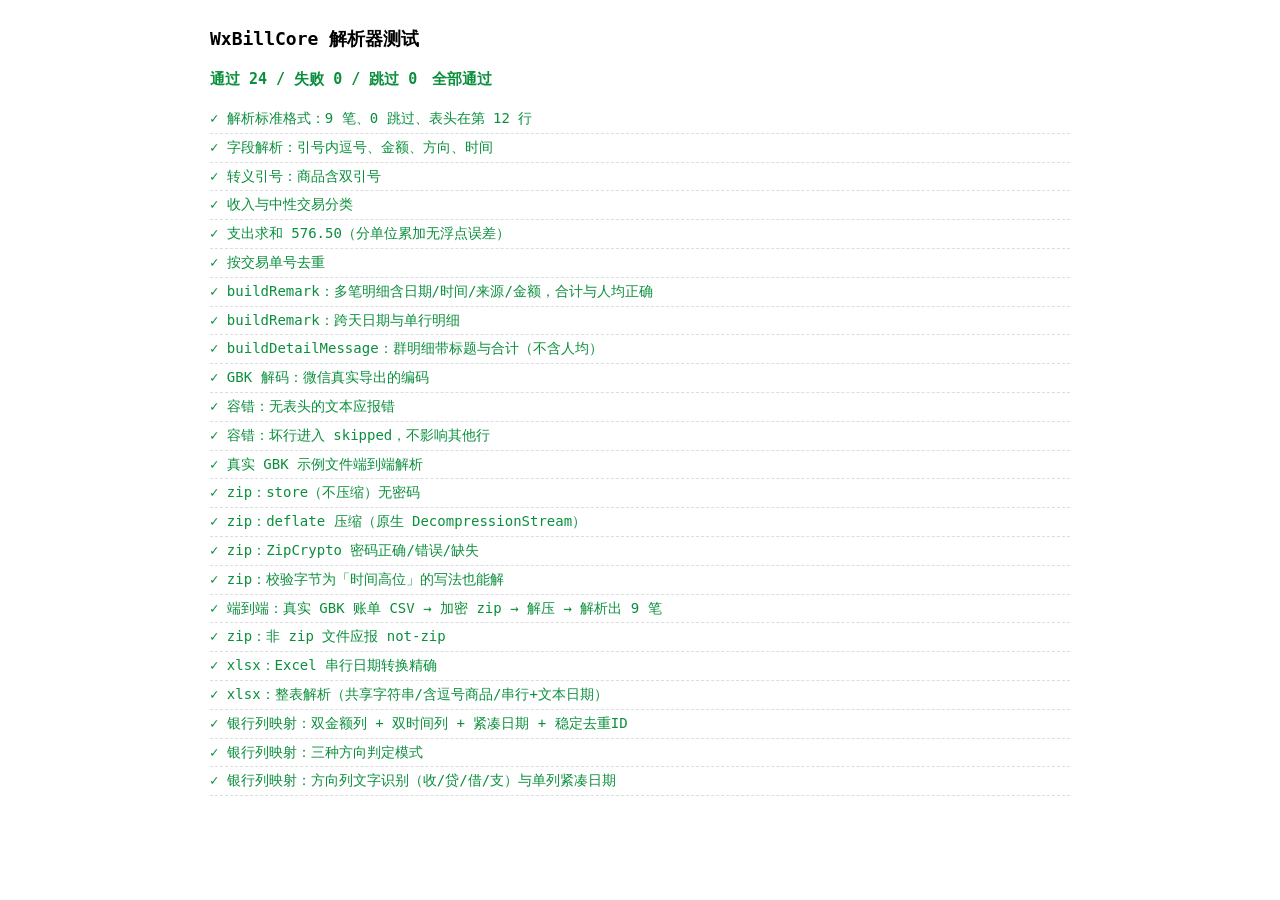
<file: test/test.html>
<!DOCTYPE html>
<html lang="zh-CN">
<head>
<meta charset="utf-8">
<title>解析器测试</title>
<style>
  body { font: 14px/1.7 Consolas, "Microsoft YaHei", monospace; max-width: 860px; margin: 24px auto; padding: 0 12px; }
  h1 { font-size: 18px; } h2 { font-size: 15px; }
  .pass { color: #0a8f3c; } .fail { color: #c62828; } .skip { color: #b28900; }
  .case { padding: 2px 0; border-bottom: 1px dashed #ddd; }
</style>
</head>
<body>
<h1>WxBillCore 解析器测试</h1>
<h2 id="summary">运行中…</h2>
<div id="out"></div>
<script src="../parser.js"></script>
<script src="../unzip.js"></script>
<script src="../xlsx.js"></script>
<script src="zip-utils.js"></script>
<script src="tests.js"></script>
</body>
</html>
</file>
<file: styles.css>
/* 账单拼收款 —— 移动优先样式 */
:root {
  --green: #07c160;
  --green-dark: #06ad56;
  --red: #fa5151;
  --orange: #ff976a;
  --bg: #f4f5f7;
  --card: #ffffff;
  --text: #1f2329;
  --muted: #8a9099;
  --line: #e8eaed;
  --shadow: 0 1px 4px rgba(0, 0, 0, .06);
}
@media (prefers-color-scheme: dark) {
  :root {
    --bg: #111417;
    --card: #1b1f24;
    --text: #e8eaed;
    --muted: #9aa0a8;
    --line: #2a2f36;
    --shadow: 0 1px 4px rgba(0, 0, 0, .4);
  }
}
* { box-sizing: border-box; }
html, body { margin: 0; padding: 0; }
body {
  background: var(--bg);
  color: var(--text);
  font: 15px/1.55 -apple-system, "PingFang SC", "Microsoft YaHei", "Segoe UI", sans-serif;
  padding-bottom: 84px; /* 给底部结算条留空间 */
}
main { max-width: 720px; margin: 0 auto; padding: 12px 12px 0; }

header.app {
  max-width: 720px; margin: 0 auto; padding: 14px 12px 4px;
  display: flex; align-items: baseline; gap: 8px;
}
header.app h1 { font-size: 20px; margin: 0; }
header.app .ver { color: var(--muted); font-size: 12px; }
header.app .priv { margin-left: auto; color: var(--muted); font-size: 12px; }

.card {
  background: var(--card); border-radius: 14px; box-shadow: var(--shadow);
  padding: 14px; margin: 12px 0;
}
.card h2 { font-size: 16px; margin: 0 0 8px; }
.card h2 .num {
  display: inline-block; width: 20px; height: 20px; line-height: 20px; text-align: center;
  background: var(--green); color: #fff; border-radius: 50%; font-size: 12px; margin-right: 6px;
}
.hint { color: var(--muted); font-size: 12.5px; margin: 4px 0 10px; }

/* 导入区 */
.drop {
  border: 1.5px dashed var(--line); border-radius: 12px; padding: 18px 10px;
  text-align: center; color: var(--muted); cursor: pointer; transition: border-color .15s;
}
.drop.on { border-color: var(--green); color: var(--green); }
.import-result { font-size: 13px; margin-top: 8px; }
.import-result .ok { color: var(--green); }
.import-result .warn { color: var(--orange); }

button {
  font: inherit; border: none; border-radius: 10px; padding: 9px 14px;
  background: var(--card); color: var(--text); box-shadow: var(--shadow); cursor: pointer;
}
button:disabled { opacity: .45; cursor: not-allowed; }
button.primary { background: var(--green); color: #fff; }
button.danger { color: var(--red); }
button.link { background: transparent; box-shadow: none; color: var(--green); padding: 4px 6px; }
.row { display: flex; gap: 8px; flex-wrap: wrap; align-items: center; }

/* 筛选区 */
.filters { display: grid; grid-template-columns: 1fr 1fr; gap: 8px; margin-bottom: 8px; }
.filters .q { grid-column: 1 / -1; }
input[type="text"], input[type="date"], input[type="number"], select, textarea {
  font: inherit; color: var(--text); background: var(--bg);
  border: 1px solid var(--line); border-radius: 10px; padding: 8px 10px; width: 100%;
}
.seg { display: inline-flex; border: 1px solid var(--line); border-radius: 10px; overflow: hidden; }
.seg button { box-shadow: none; border-radius: 0; padding: 7px 12px; background: transparent; white-space: nowrap; }
.seg button.on { background: var(--green); color: #fff; }

/* 账单列表 */
.bill-list { margin-top: 6px; }
.bill {
  display: flex; align-items: center; gap: 10px; padding: 10px 2px;
  border-bottom: 1px solid var(--line); cursor: pointer;
}
.bill:last-child { border-bottom: none; }
.bill input { width: 18px; height: 18px; accent-color: var(--green); flex: none; }
.b-main { flex: 1; min-width: 0; }
.b-src { display: block; font-weight: 600; white-space: nowrap; overflow: hidden; text-overflow: ellipsis; }
.b-sub { display: block; color: var(--muted); font-size: 12px; white-space: nowrap; overflow: hidden; text-overflow: ellipsis; }
.b-side { text-align: right; flex: none; }
.b-amt { display: block; font-weight: 700; font-variant-numeric: tabular-nums; }
.b-amt.expense { color: var(--text); }
.b-amt.income { color: var(--green); }
.b-amt.neutral { color: var(--muted); font-weight: 500; }
.b-when { color: var(--muted); font-size: 11.5px; font-variant-numeric: tabular-nums; }
.b-tag {
  display: inline-block; font-size: 10.5px; line-height: 1; padding: 2px 5px;
  border-radius: 999px; background: var(--orange); color: #fff; margin-right: 4px;
  vertical-align: 1px; flex: none;
}
.empty { color: var(--muted); text-align: center; padding: 26px 0; }
.list-foot { display: flex; gap: 8px; margin-top: 10px; }
.list-note { color: var(--orange); font-size: 12px; margin-top: 6px; }

/* 底部结算条 */
.selbar {
  position: fixed; left: 0; right: 0; bottom: 0; z-index: 40;
  background: var(--card); box-shadow: 0 -2px 10px rgba(0,0,0,.08);
  padding: 10px max(12px, env(safe-area-inset-left)) calc(10px + env(safe-area-inset-bottom));
}
.selbar-inner { max-width: 720px; margin: 0 auto; display: flex; align-items: center; gap: 12px; }
.selbar .stat { flex: 1; font-size: 13.5px; color: var(--muted); }
.selbar .stat b { color: var(--text); font-size: 16px; }
.selbar .stat .total { color: var(--green); }

/* 弹层 */
.overlay {
  position: fixed; inset: 0; background: rgba(0,0,0,.45); z-index: 60;
  display: none; align-items: flex-end; justify-content: center;
}
.overlay.show { display: flex; }
.sheet {
  background: var(--card); width: 100%; max-width: 720px;
  border-radius: 16px 16px 0 0; padding: 16px 16px calc(16px + env(safe-area-inset-bottom));
  max-height: 88vh; overflow: auto;
}
.sheet h3 { margin: 0 0 4px; font-size: 17px; }
.sheet .head-row { display: flex; align-items: center; }
.sheet .close { margin-left: auto; box-shadow: none; background: transparent; font-size: 20px; padding: 2px 8px; }
.sheet .selected-list {
  background: var(--bg); border-radius: 10px; padding: 8px 10px; margin: 10px 0;
  max-height: 168px; overflow: auto; font-size: 13px;
}
.sheet .selected-list div { display: flex; justify-content: space-between; gap: 8px; padding: 2px 0; }
.sheet .selected-list span:last-child { font-variant-numeric: tabular-nums; }
.grid2 { display: grid; grid-template-columns: 110px 1fr; gap: 8px 10px; align-items: center; margin: 10px 0; }
.grid2 label { color: var(--muted); font-size: 13px; }
textarea#mkTplText { min-height: 84px; resize: vertical; font-size: 13px; }
.ph-help { color: var(--muted); font-size: 12px; margin: 2px 0 8px; }
.preview {
  background: var(--bg); border-radius: 10px; padding: 10px; white-space: pre-wrap;
  font-size: 13px; word-break: break-all; margin: 8px 0; min-height: 56px;
}
.pay-guide { background: #fffbe8; color: #8a6d1d; border-radius: 10px; padding: 9px 10px; font-size: 12.5px; margin-top: 10px; }
@media (prefers-color-scheme: dark) { .pay-guide { background: #3a331a; color: #d9c37a; } }
.sheet .actions { display: flex; flex-wrap: wrap; gap: 8px; margin-top: 12px; }
.sheet .actions button { white-space: nowrap; }
.sheet .actions .primary { flex: 1; }

/* 数据管理 */
.danger-zone { display: flex; gap: 8px; flex-wrap: wrap; margin-top: 8px; }
.storage-note { color: var(--muted); font-size: 12px; margin-top: 8px; }

/* Toast */
#toast {
  position: fixed; left: 50%; bottom: 110px; transform: translateX(-50%);
  background: rgba(0,0,0,.78); color: #fff; font-size: 13.5px;
  padding: 9px 16px; border-radius: 999px; opacity: 0; pointer-events: none;
  transition: opacity .2s; z-index: 99; max-width: 84vw; text-align: center;
}
#toast.show { opacity: 1; }
</file>
